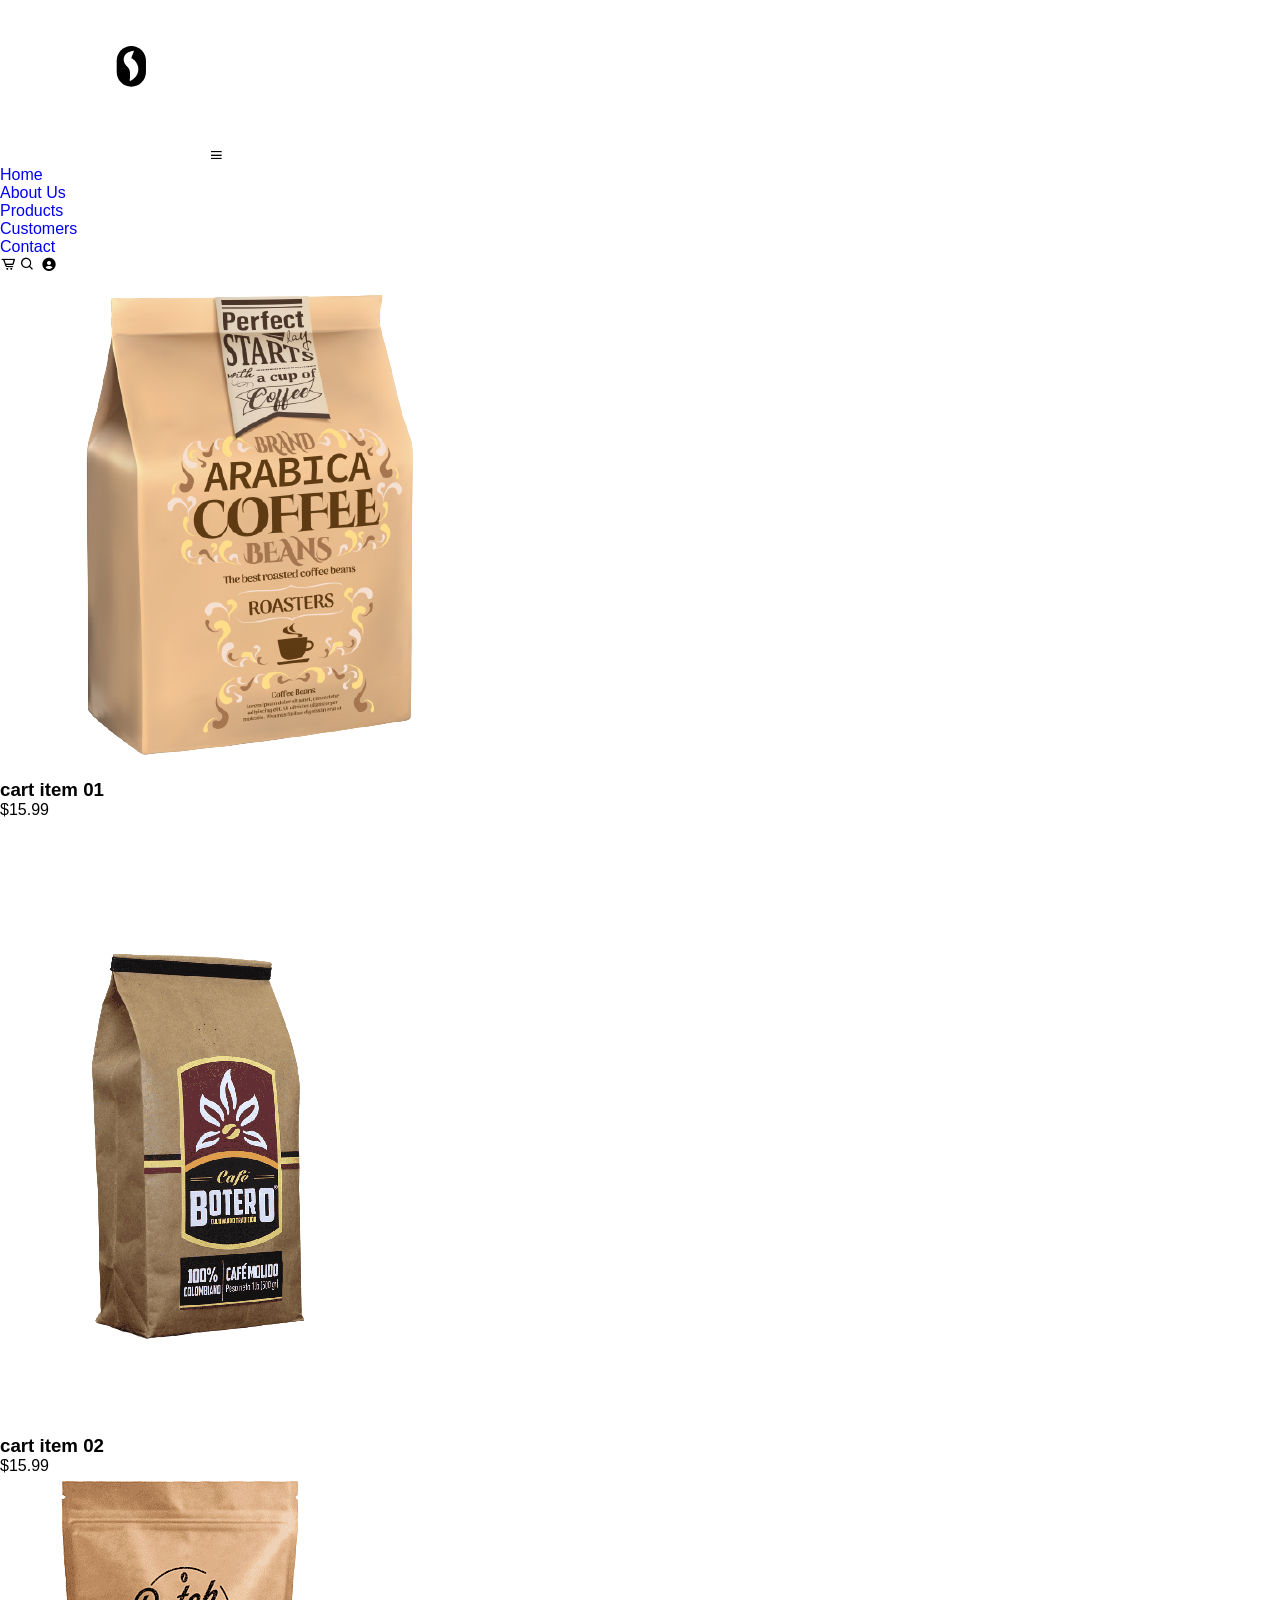
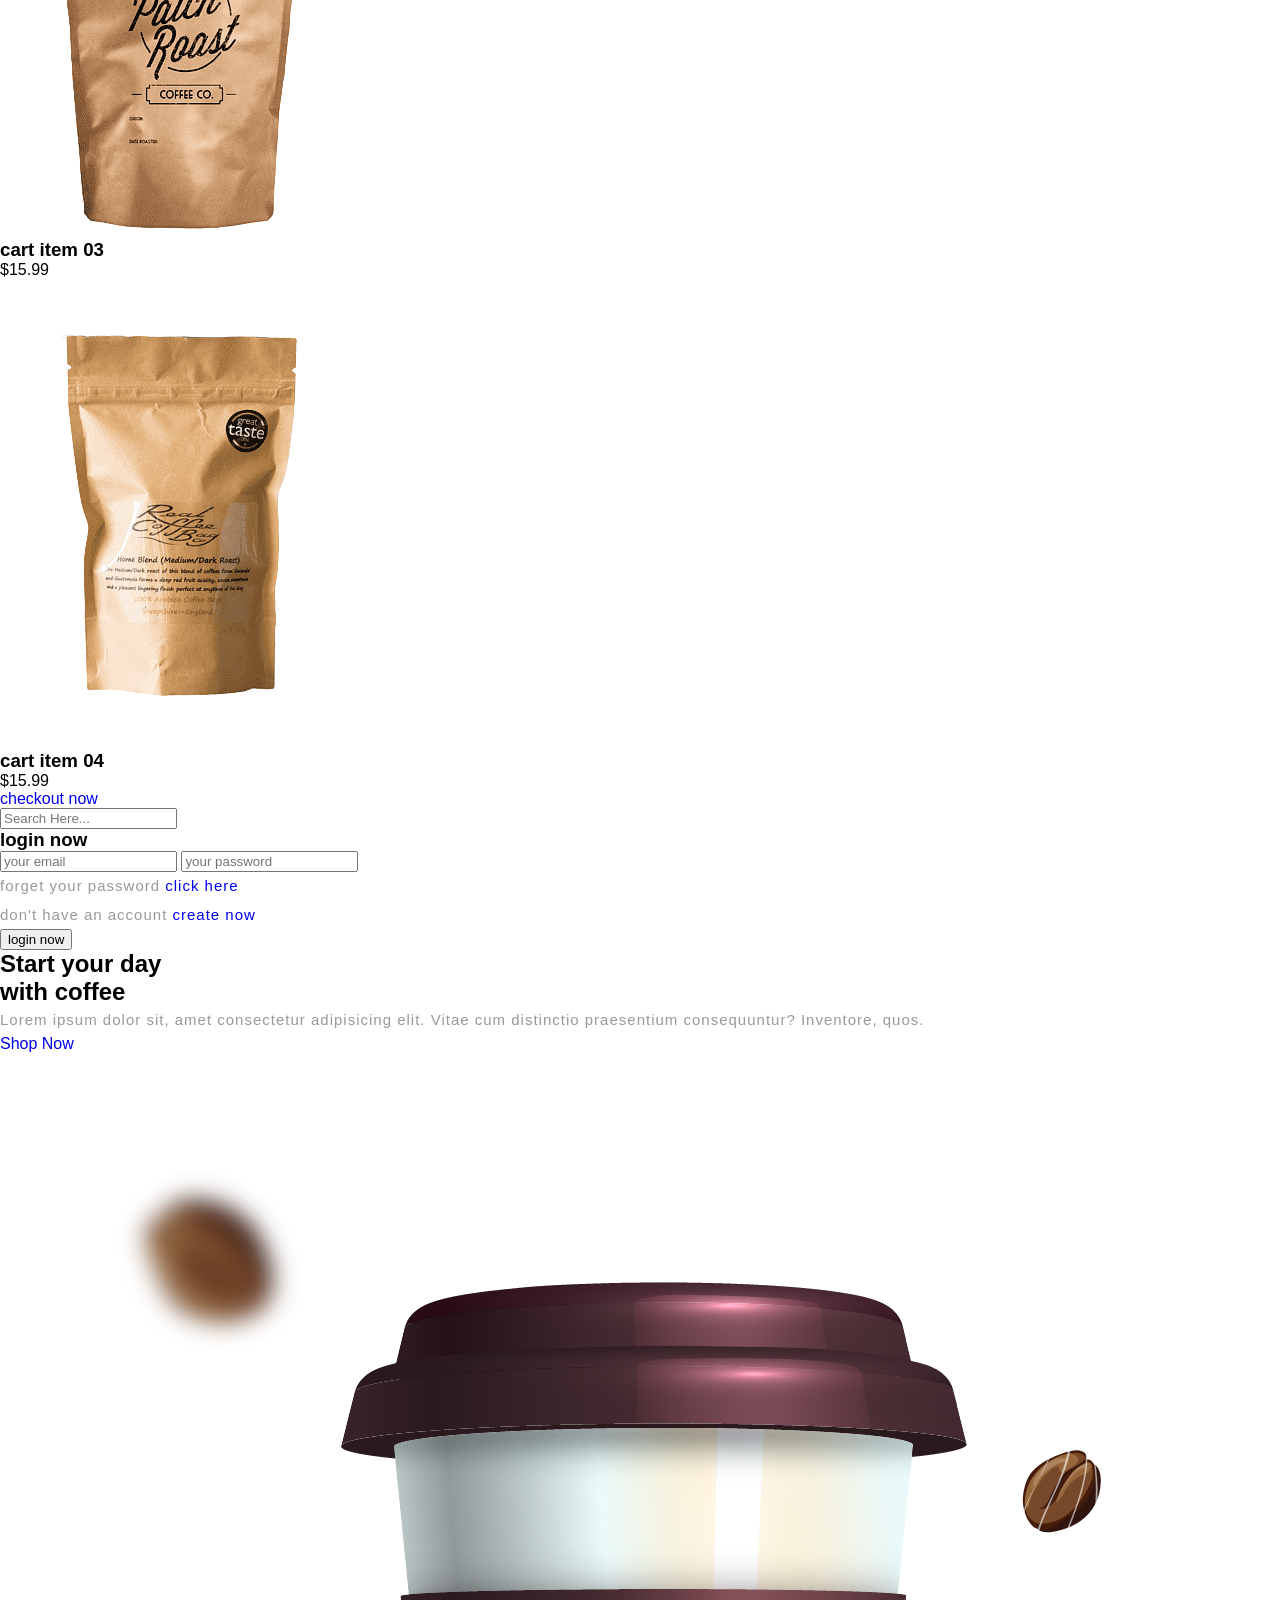
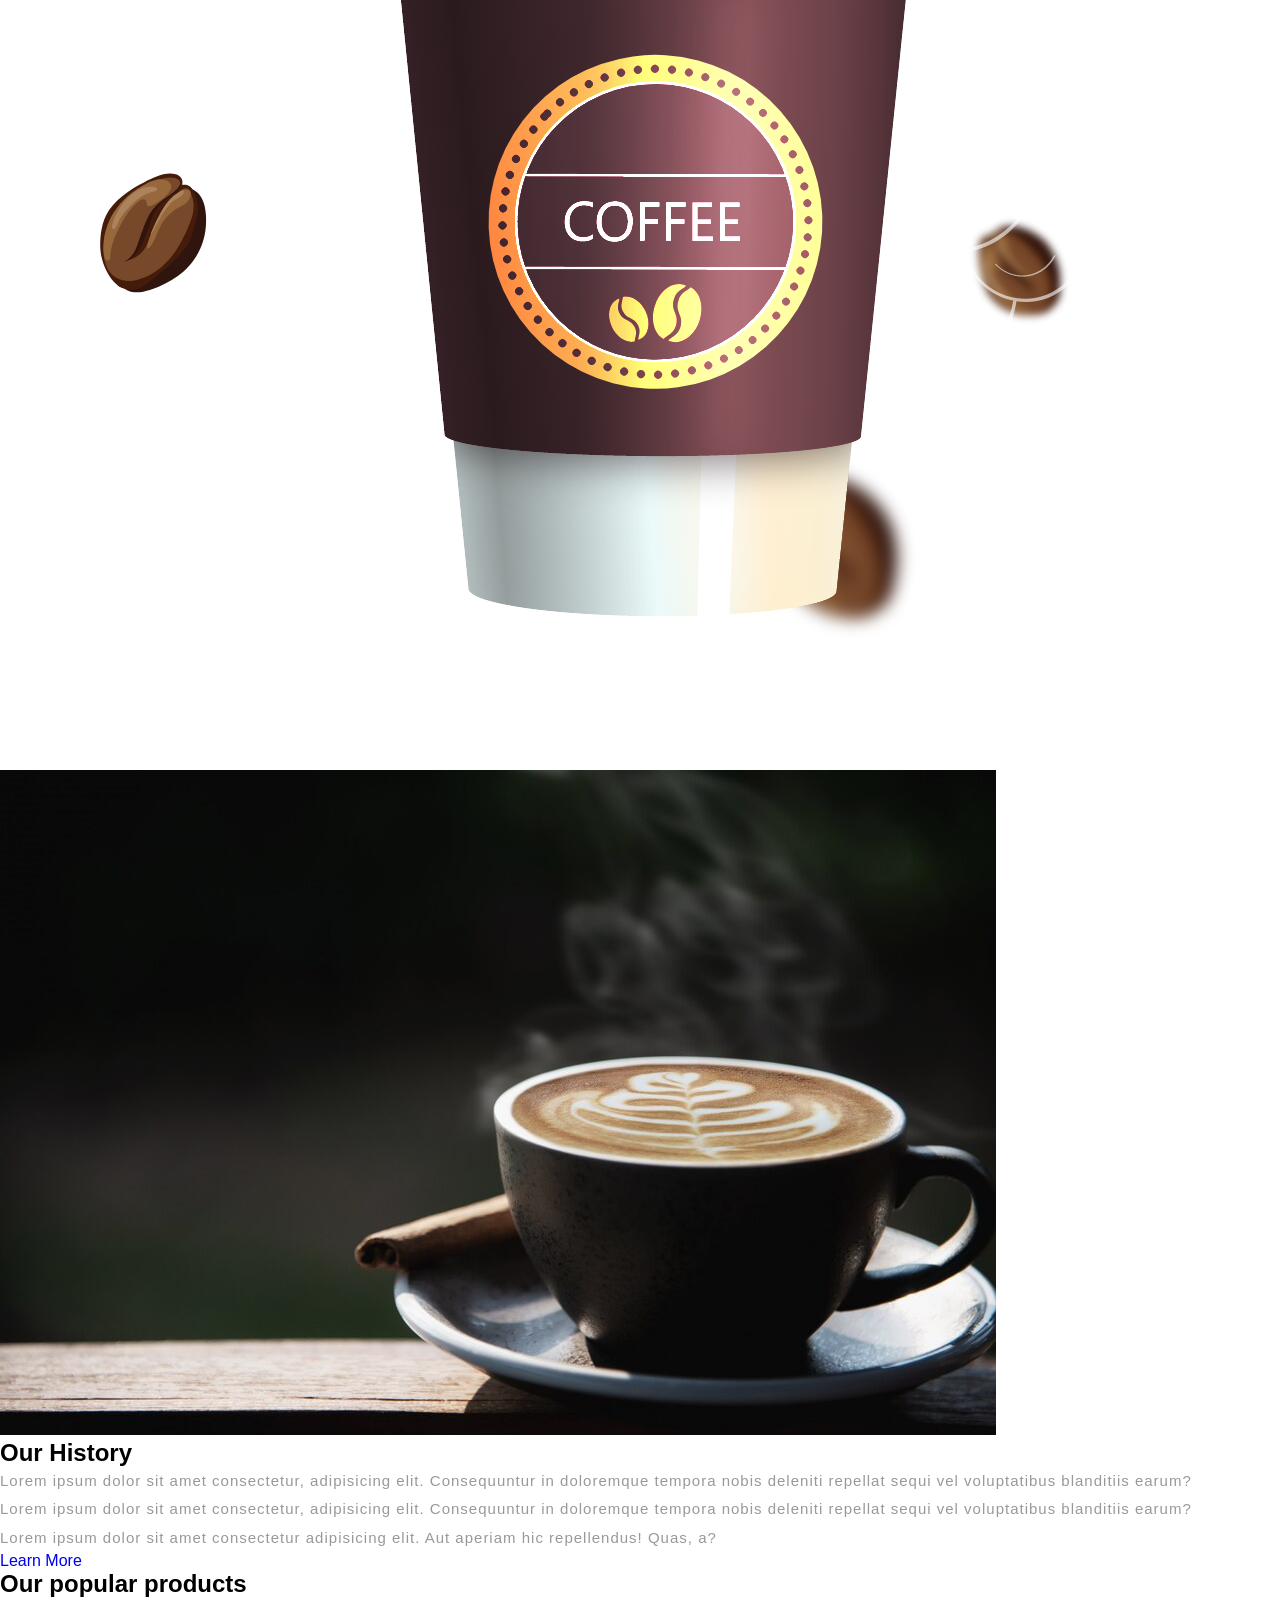
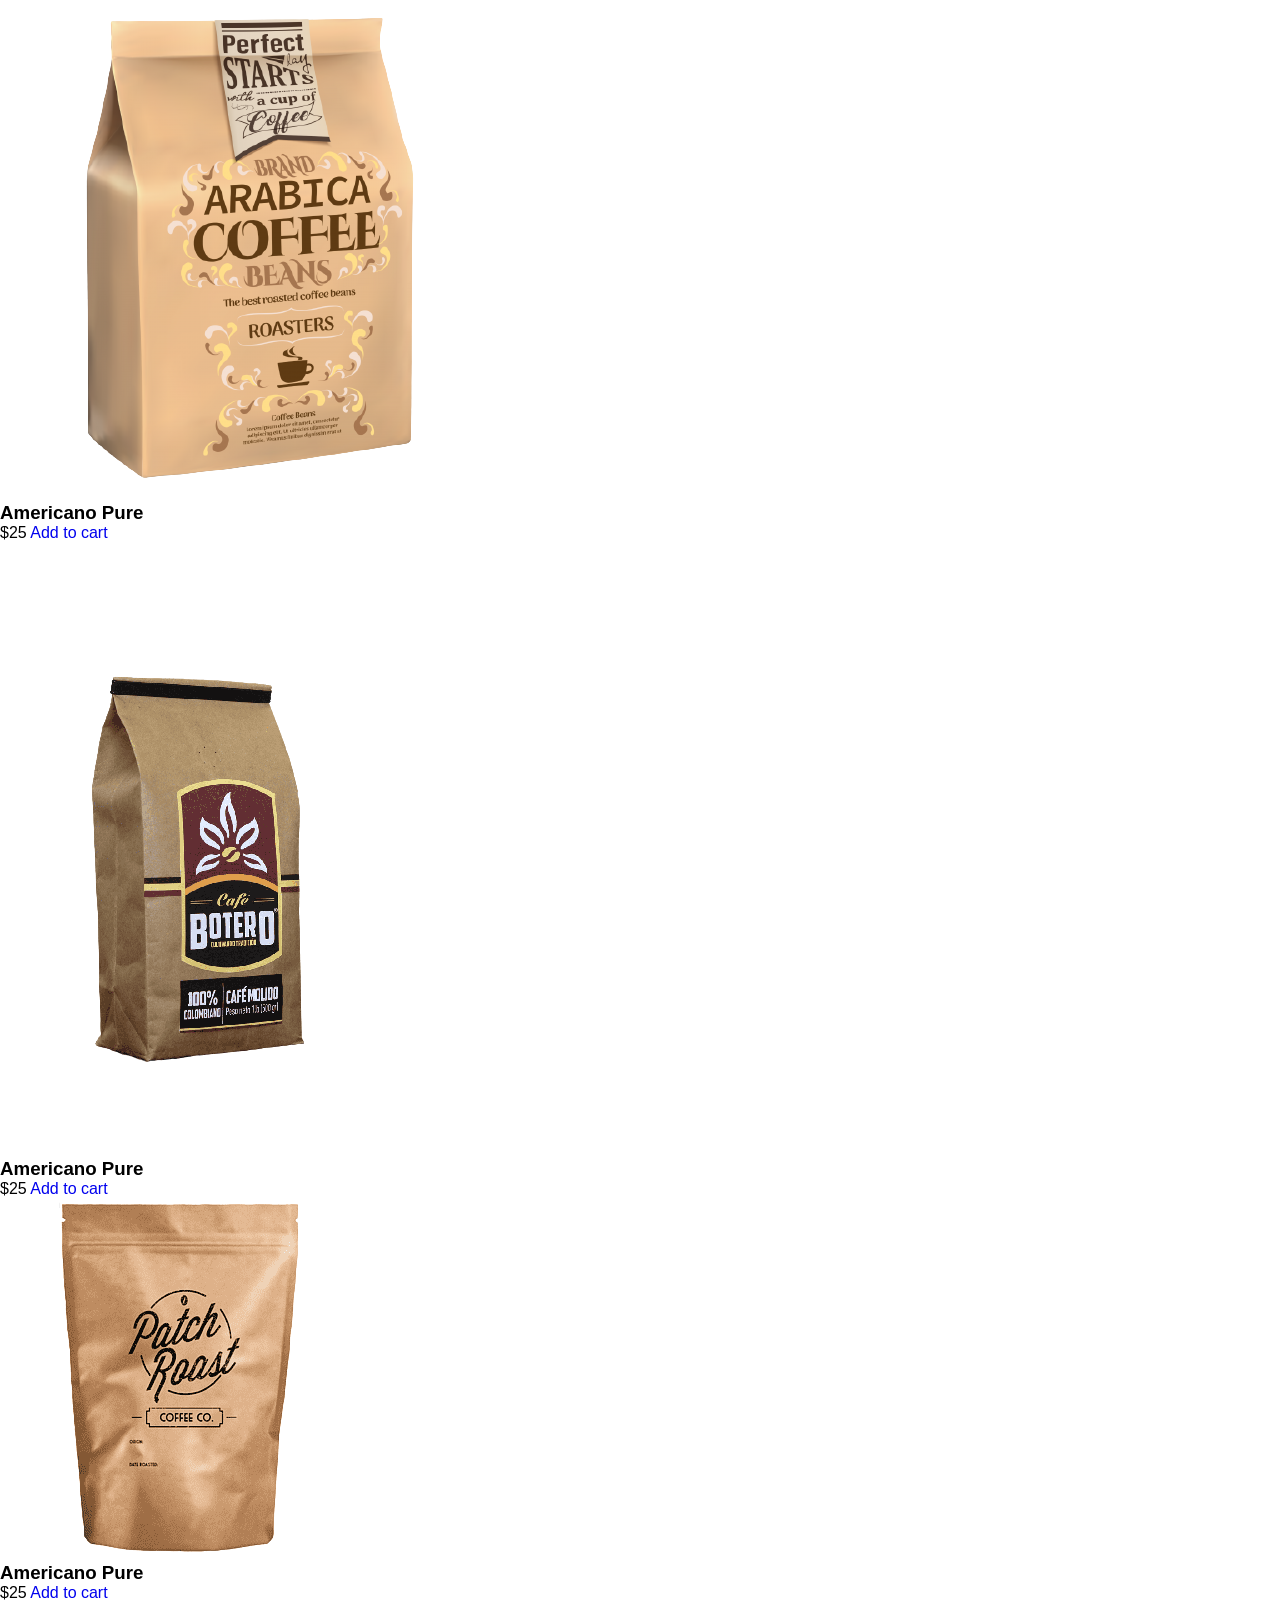
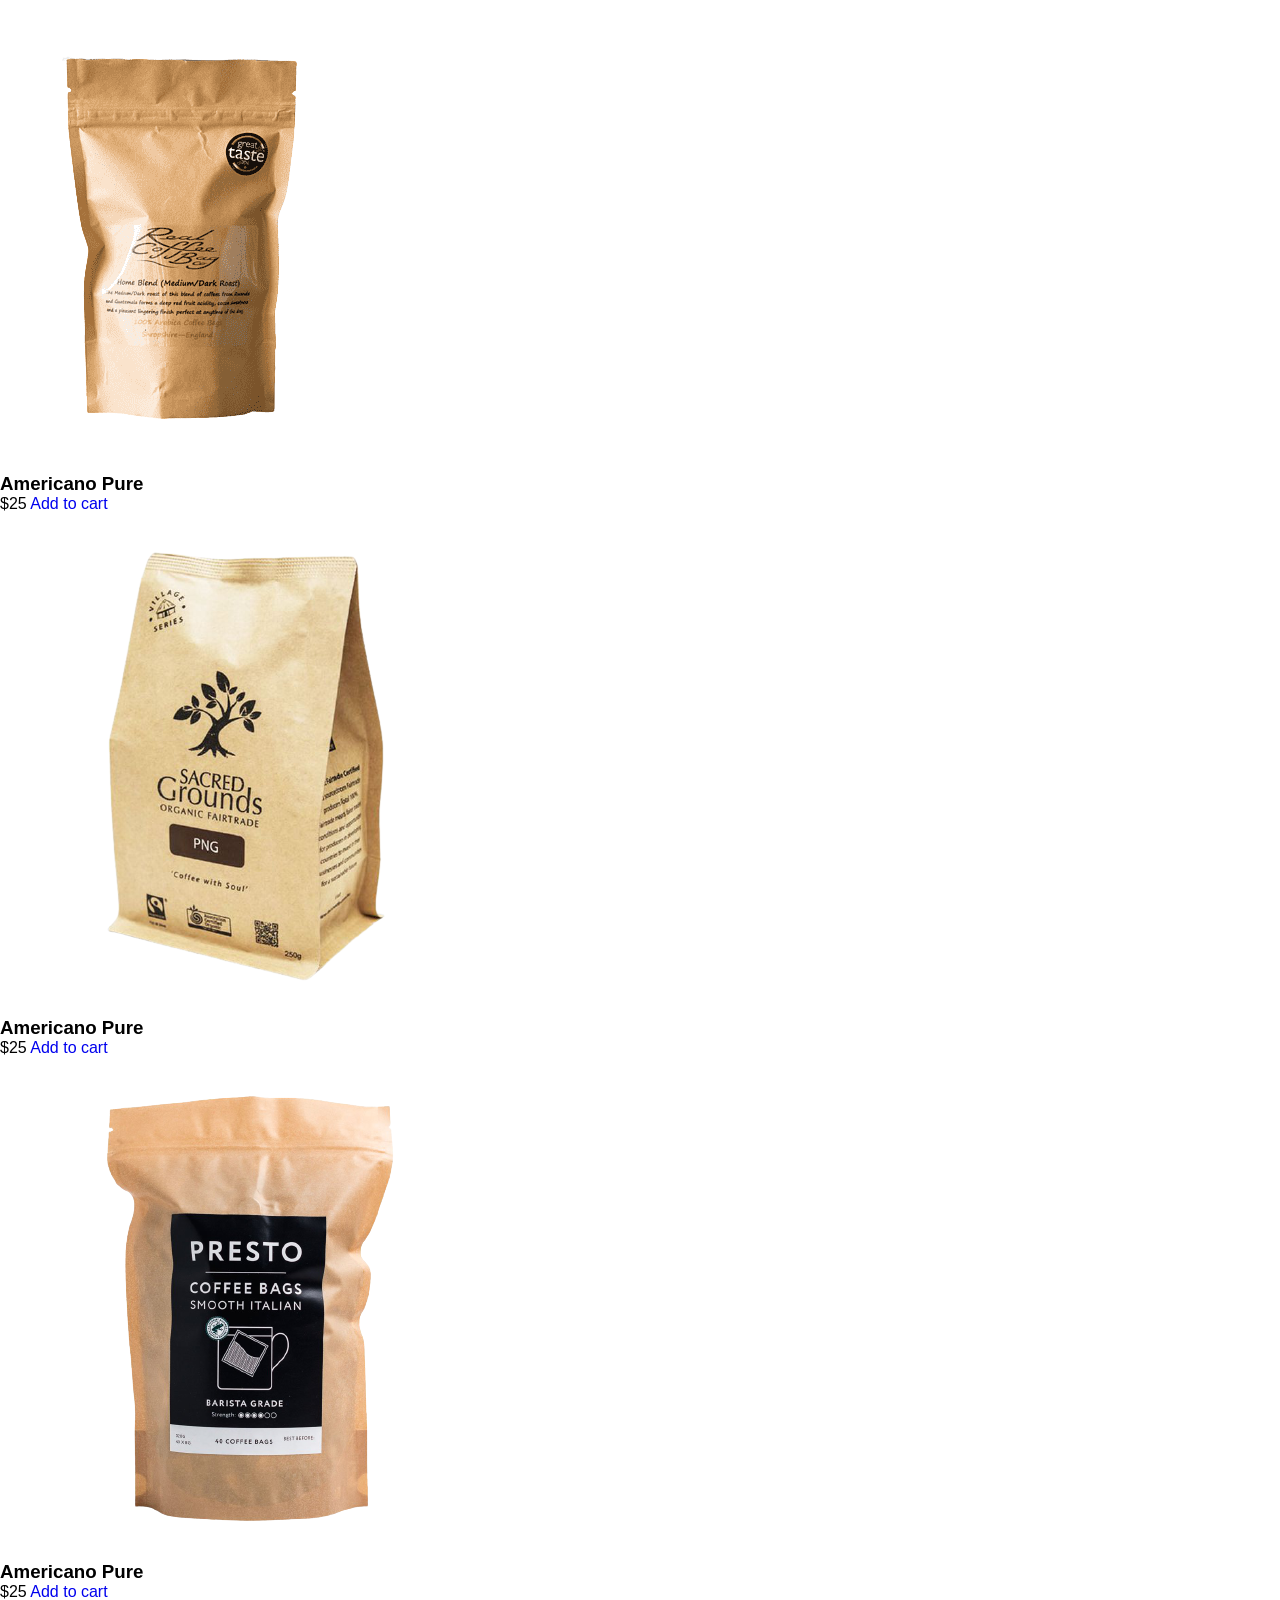
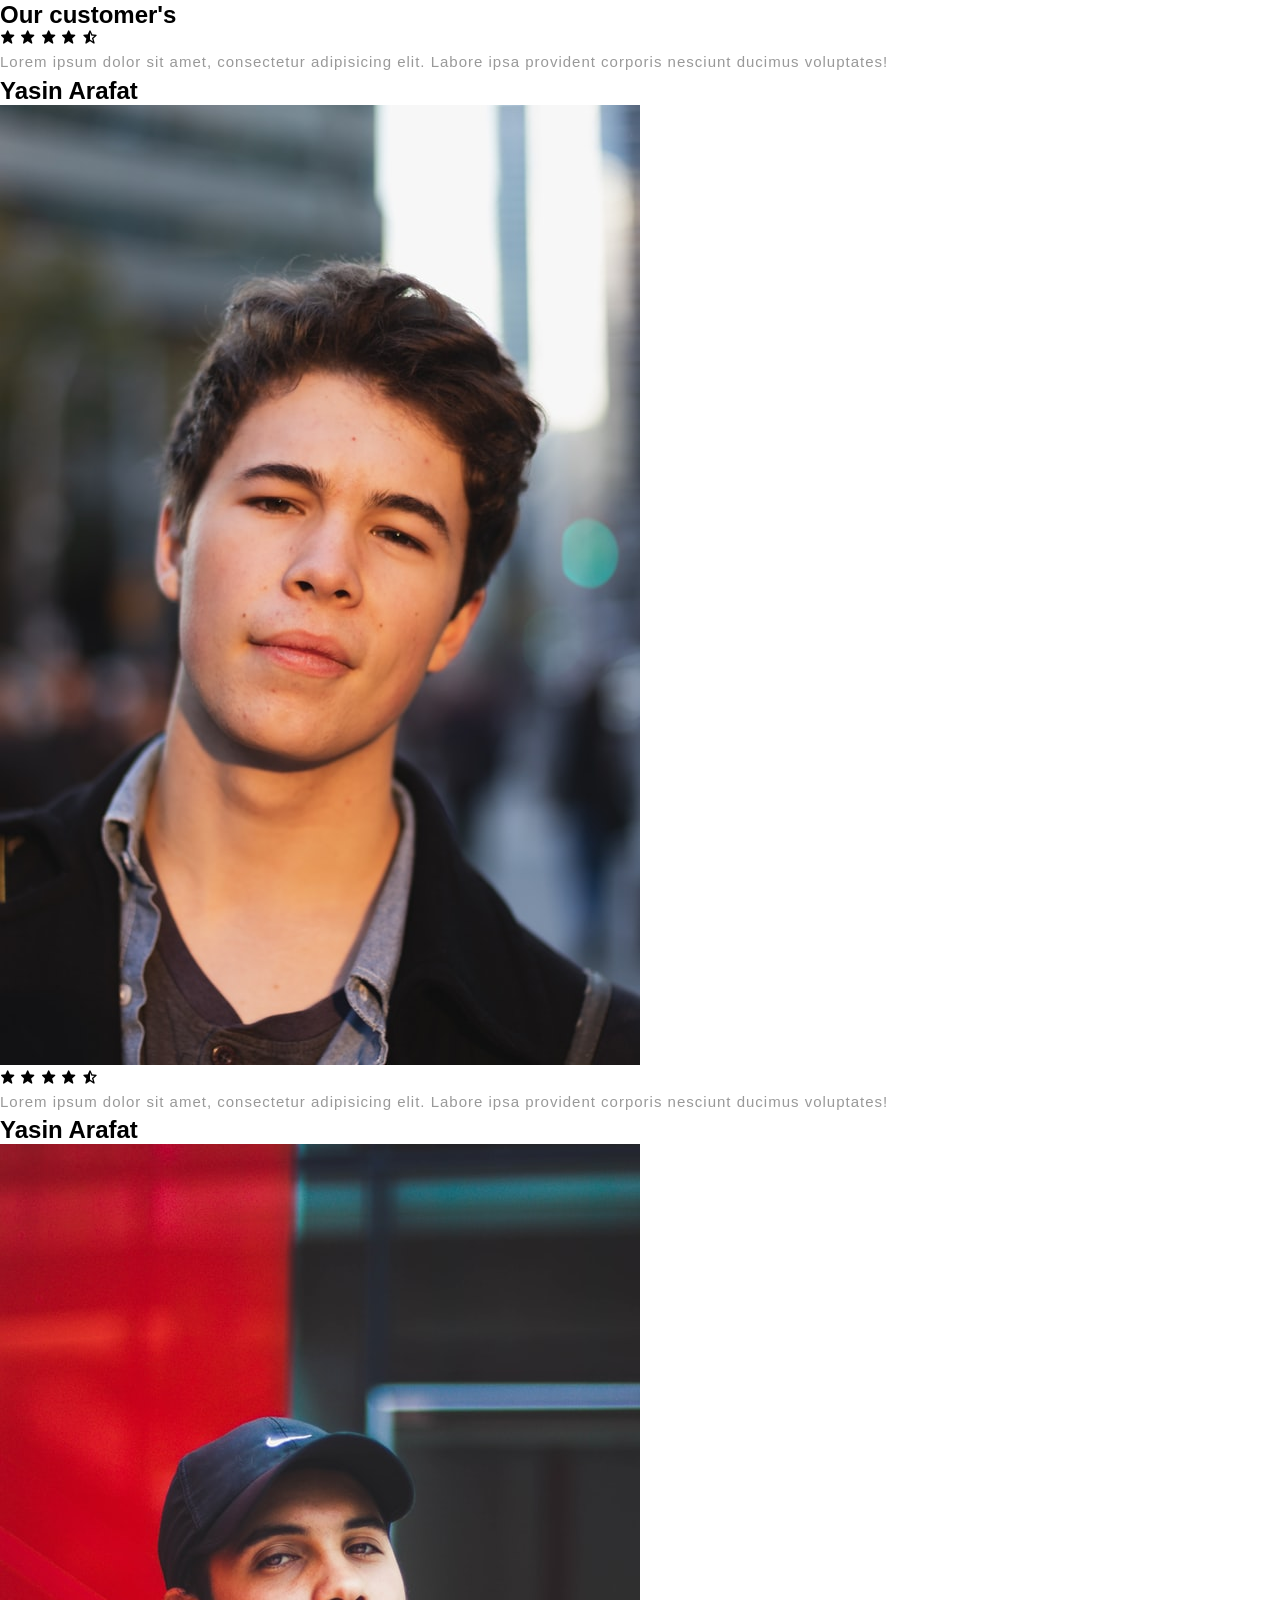
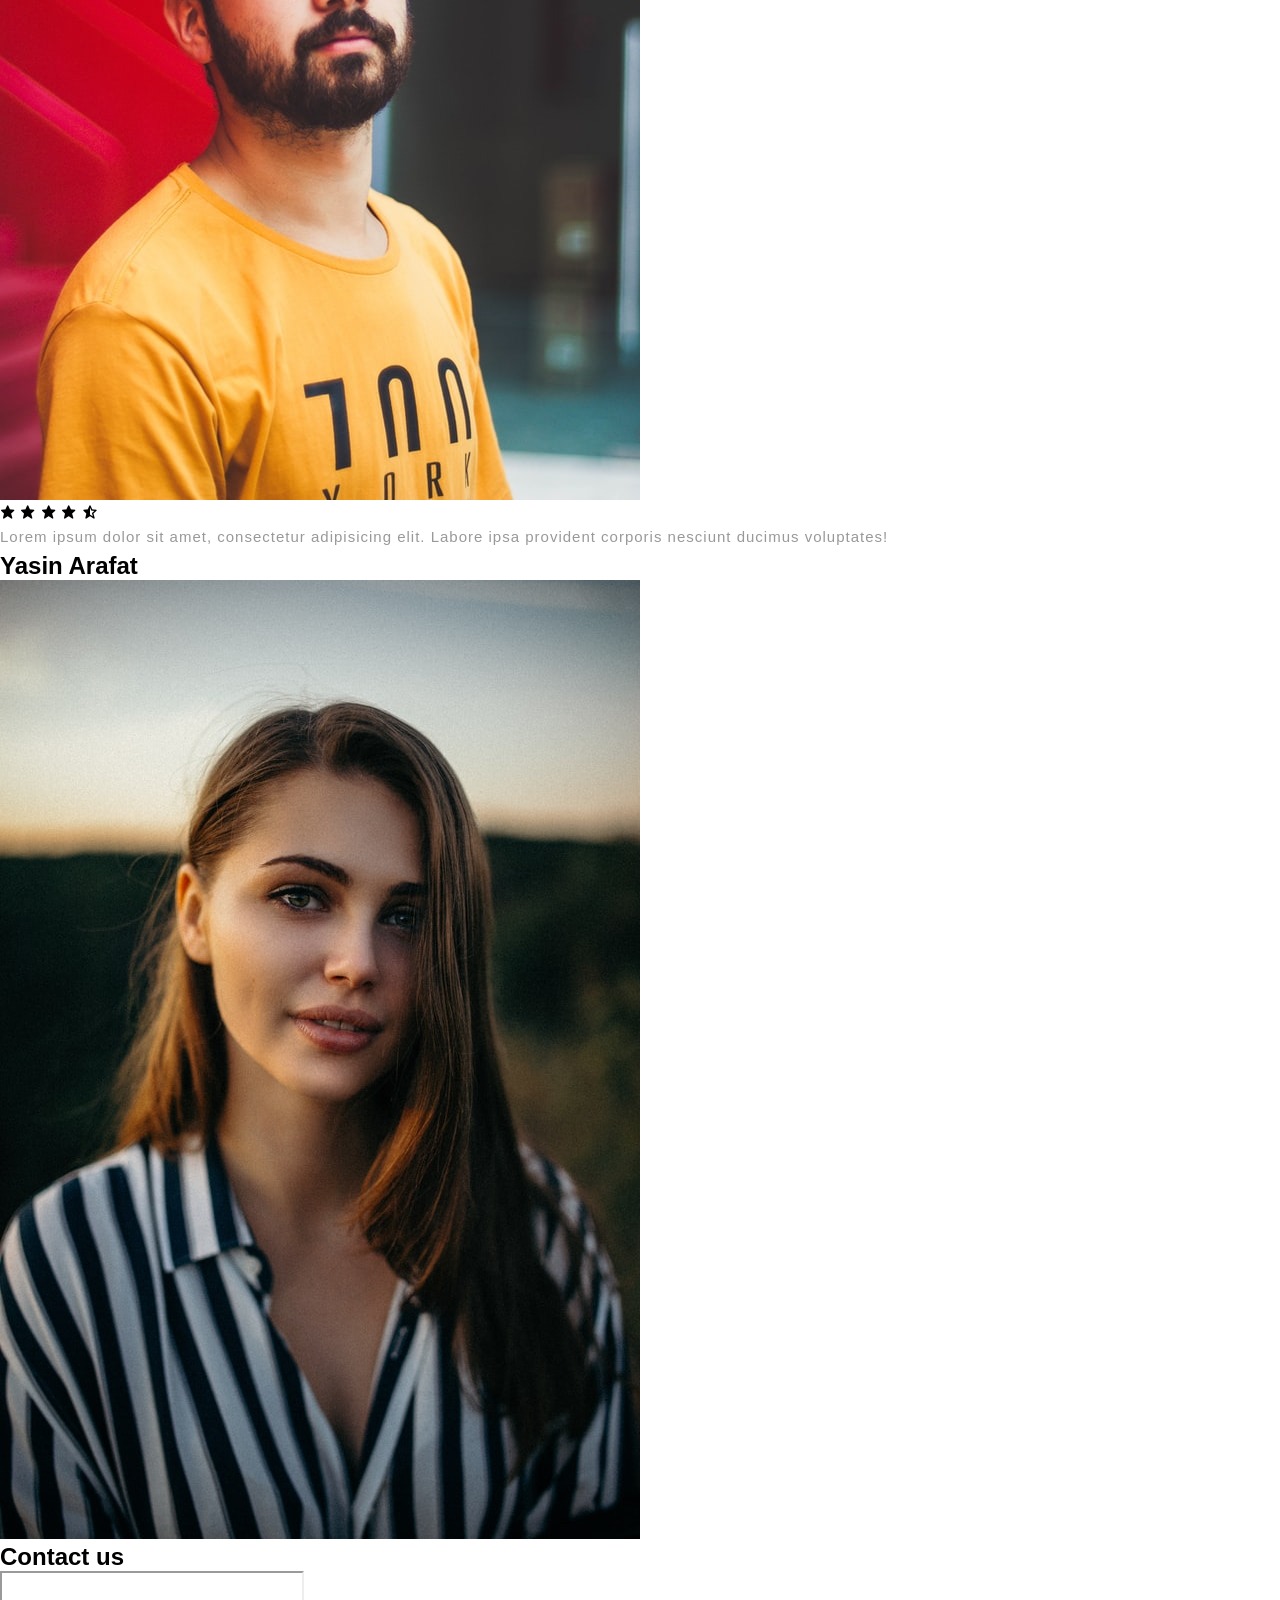
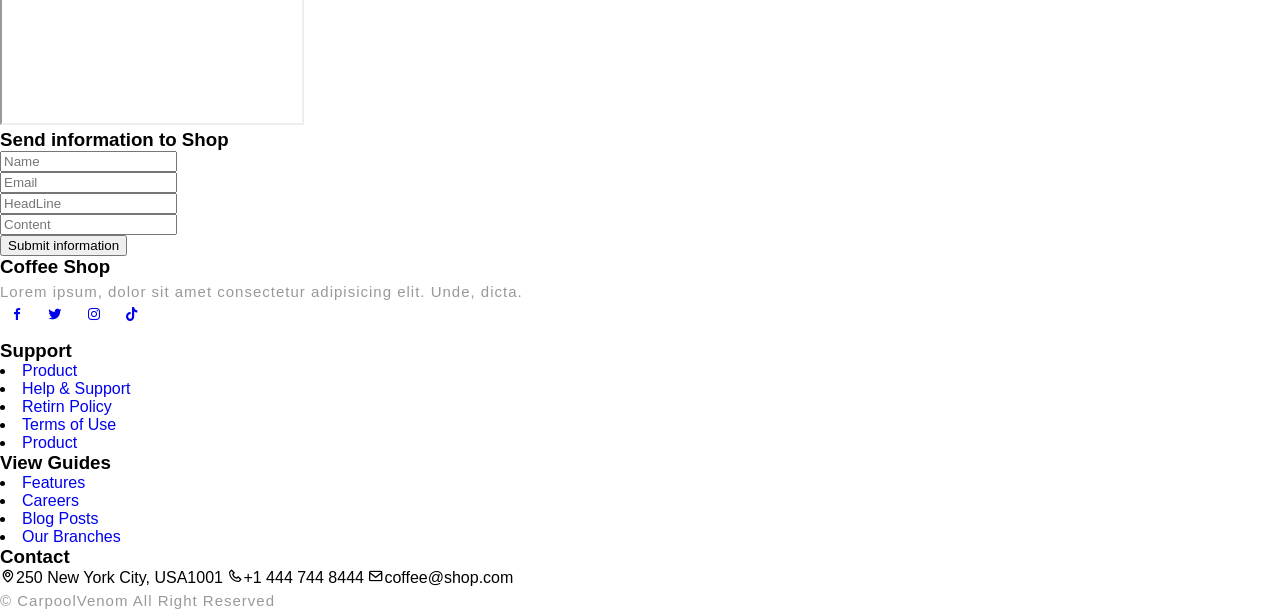
<file: index.html>
<!DOCTYPE html>
<html lang="en">

<head>
    <meta charset="UTF-8">
    <meta name="viewport" content="width=device-width, initial-scale=1.0">
    <title>Responsive Coffee Wepsite</title>
    <!-- Link to css -->
    <link rel="stylesheet" href="style.css">
    <!-- box Icon -->
    <link rel="stylesheet" href="https://unpkg.com/boxicons@latest/css/boxicons.min.css">
    <!-- <link
      rel="stylesheet" href="https://cdnjs.cloudflare.com/ajax/libs/font-awesome/5.15.4/css/all.min.css" integrity="sha512-..." crossorigin="anonymous" />
      href="https://cdn.jsdelivr.net/npm/bootstrap-icons@1.11.3/font/bootstrap-icons.min.css"
      herf="<script src="https://cdn.jsdelivr.net/npm/bootstrap@5.3.3/dist/js/bootstrap.bundle.min.js" integrity="sha384-YvpcrYf0tY3lHB60NNkmXc5s9fDVZLESaAA55NDzOxhy9GkcIdslK1eN7N6jIeHz" crossorigin="anonymous"></script>"
      > -->
</head>

<body>
    <!-- Navbar -->
    <header class="header bg-dark">
        <a href="#" class="logo">
            <img src="images/logo.png" alt="">
        </a>
        <!-- Menu-Icon -->
        <i class='bx bx-menu' id="menu-icon"></i>
        <!-- Links -->
        <ul class="navbar">
            <li><a href="#home">Home</a></li>
            <li><a href="#about">About Us</a></li>
            <li><a href="#products">Products</a></li>
            <li><a href="#customers">Customers</a></li>
            <li><a href="#contact">Contact</a></li>
        </ul>

        <!-- Icon -->
        <div class="header-icon">
            <i class='bx bx-cart-alt' id="cart-btn"></i>
            <i class='bx bx-search' id="search-icon"></i>
            <i class='bx bxs-user-circle' id="login-btn"></i>

        </div>
        <!-- Cart -->
        <div class="cart-items-container">
            <div class="cart-item">
                <span class="fas fa-times"></span>
                <img src="images/p1.png" alt="">
                <div class="content">
                    <h3>cart item 01</h3>
                    <div class="price">$15.99</div>
                </div>
            </div>
            <div class="cart-item">
                <span class="fas fa-times"></span>
                <img src="images/p2.png" alt="">
                <div class="content">
                    <h3>cart item 02</h3>
                    <div class="price">$15.99</div>
                </div>
            </div>
            <div class="cart-item">
                <span class="fas fa-times"></span>
                <img src="images/p3.png" alt="">
                <div class="content">
                    <h3>cart item 03</h3>
                    <div class="price">$15.99</div>
                </div>
            </div>
            <div class="cart-item">
                <span class="fas fa-times"></span>
                <img src="images/p4.png" alt="">
                <div class="content">
                    <h3>cart item 04</h3>
                    <div class="price">$15.99</div>
                </div>
            </div>
            <a href="#" class="btn">checkout now</a>
        </div>
        <!-- Search Box -->
        <div class="search-box">
            <input type="search" name="" id="" placeholder="Search Here...">
        </div>
        <!-- Login  -->
        <form action="" class="login-form">
            <h3>login now</h3>
            <input type="email"placeholder="your email" class="box">
            <input type="password"placeholder="your password" class="box">
            <p>forget your password <a href="#">click here</a></p>
            <p>don't have an account <a href="#">create now</a></p>
            <input type="submit" value="login now" class="btn">
        </form>

    </header>
    <!-- Home -->
    <section class="home" id="home">
        <div class="home-text">
            <h1>Start your day <br> with coffee</h1>
            <p>Lorem ipsum dolor sit, amet consectetur adipisicing elit. Vitae cum distinctio praesentium consequuntur?
                Inventore, quos.</p>
            <a href="#" class="btn">Shop Now</a>
        </div>
        <div class="home-img">
            <img src="images/main.png" alt="">
        </div>
    </section>
    <section class="about" id="about">
        <div class="about-img">
            <img src="images/about.jpg" alt="">
        </div>
        <div class="about-text">
            <h2>Our History</h2>
            <p>Lorem ipsum dolor sit amet consectetur, adipisicing elit. Consequuntur in doloremque tempora nobis
                deleniti repellat sequi vel voluptatibus blanditiis earum?</p>
            <p>Lorem ipsum dolor sit amet consectetur, adipisicing elit. Consequuntur in doloremque tempora nobis
                deleniti repellat sequi vel voluptatibus blanditiis earum?</p>
            <p>Lorem ipsum dolor sit amet consectetur adipisicing elit. Aut aperiam hic repellendus! Quas, a?</p>
            <a href="#" class="btn">Learn More</a>
        </div>
    </section>
    <!-- Products -->
    <section class="products" id="products">
        <div class="heading">
            <h2>Our popular products</h2>
        </div>
        <!-- Container -->
        <div class="products-container">
            <div class="box">
                <img src="images/p1.png" alt="">
                <h3>Americano Pure</h3>
                <div class="content">
                    <span>$25</span>
                    <a href="#">Add to cart</a>
                </div>
            </div>

            <div class="box">
                <img src="images/p2.png" alt="">
                <h3>Americano Pure</h3>
                <div class="content">
                    <span>$25</span>
                    <a href="#">Add to cart</a>
                </div>
            </div>

            <div class="box">
                <img src="images/p3.png" alt="">
                <h3>Americano Pure</h3>
                <div class="content">
                    <span>$25</span>
                    <a href="#">Add to cart</a>
                </div>
            </div>

            <div class="box">
                <img src="images/p4.png" alt="">
                <h3>Americano Pure</h3>
                <div class="content">
                    <span>$25</span>
                    <a href="#">Add to cart</a>
                </div>
            </div>

            <div class="box">
                <img src="images/p5.png" alt="">
                <h3>Americano Pure</h3>
                <div class="content">
                    <span>$25</span>
                    <a href="#">Add to cart</a>
                </div>
            </div>

            <div class="box">
                <img src="images/p6.png" alt="">
                <h3>Americano Pure</h3>
                <div class="content">
                    <span>$25</span>
                    <a href="#">Add to cart</a>
                </div>
            </div>
        </div>
    </section>
    <!-- Customer -->
    <section class="customers" id="customers">
        <div class="heading">
            <h2>Our customer's</h2>
        </div>
        <!-- Container -->
        <div class="customers-container">
            <div class="box">
                <div class="stars">
                    <i class='bx bxs-star'></i>
                    <i class='bx bxs-star'></i>
                    <i class='bx bxs-star'></i>
                    <i class='bx bxs-star'></i>
                    <i class='bx bxs-star-half'></i>
                </div>
                <p>Lorem ipsum dolor sit amet, consectetur adipisicing elit. Labore ipsa provident corporis nesciunt
                    ducimus voluptates!</p>
                <h2>Yasin Arafat</h2>
                <img src="images/rev1.jpg" alt="">
            </div>
            <div class="box">
                <div class="stars">
                    <i class='bx bxs-star'></i>
                    <i class='bx bxs-star'></i>
                    <i class='bx bxs-star'></i>
                    <i class='bx bxs-star'></i>
                    <i class='bx bxs-star-half'></i>
                </div>
                <p>Lorem ipsum dolor sit amet, consectetur adipisicing elit. Labore ipsa provident corporis nesciunt
                    ducimus voluptates!</p>
                <h2>Yasin Arafat</h2>
                <img src="images/rev2.jpg" alt="">
            </div>
            <div class="box">
                <div class="stars">
                    <i class='bx bxs-star'></i>
                    <i class='bx bxs-star'></i>
                    <i class='bx bxs-star'></i>
                    <i class='bx bxs-star'></i>
                    <i class='bx bxs-star-half'></i>
                </div>
                <p>Lorem ipsum dolor sit amet, consectetur adipisicing elit. Labore ipsa provident corporis nesciunt
                    ducimus voluptates!</p>
                <h2>Yasin Arafat</h2>
                <img src="images/rev3.jpg" alt="">
            </div>
        </div>
    </section>
    <!-- Contact section starts -->
    <section class="contact" id="contact">
        <h1 class="heading"> <span>Contact</span> us </h1>
        <div class="row">
            <iframe class="map"
                src="https://www.google.com/maps/embed?pb=!1m18!1m12!1m3!1d501726.251541797!2d106.69522764999999!3d10.754792!2m3!1f0!2f0!3f0!3m2!1i1024!2i768!4f13.1!3m3!1m2!1s0x317529292e8d3dd1%3A0xf15f5aad773c112b!2zVGjDoG5oIHBo4buRIEjhu5MgQ2jDrSBNaW5oLCBWaeG7h3QgTmFt!5e0!3m2!1svi!2s!4v1712246598531!5m2!1svi!2s"
                allowfullscreen="" loading="lazy" referrerpolicy="no-referrer-when-downgrade"></iframe>
            <form id="contactForm" onsubmit="return validateForm()">
                <h3>Send information to Shop</h3>
                <div class="inputBox">
                    <span class="fas fa-user"></span>
                    <input type="text" id="name" placeholder="Name">
                </div>
                <div class="inputBox">
                    <span class="fas fa-envelope"></span>
                    <input type="email" id="email" placeholder="Email">
                </div>
                <div class="inputBox">
                    <span class="fas fa-phone"></span>
                    <input type="text" id="headline" placeholder="HeadLine">
                </div>
                <div class="inputBox">
                    <span class="fas fa-phone"></span>
                    <input type="text" id="content" placeholder="Content">
                </div>
                <input type="submit" value="Submit information" class="btn">
            </form>
        </div>
    </section>

    <!-- JavaScript code -->
    <script>
        function validateForm() {
            var name = document.getElementById('name').value;
            var email = document.getElementById('email').value;
            var headline = document.getElementById('headline').value;
            var content = document.getElementById('content').value;
            var errorMessage = "";

            if (name.trim() === "") {
                errorMessage += "Please enter your name.\n";
            } else if (!/^[^\d]+$/.test(name)) {
                errorMessage += "Name should not contain numbers.\n";
            }
            if (email.trim() === "") {
                errorMessage += "Please enter your email.\n";
            } else {
                // Simple email validation
                var emailPattern = /^[^\s@]+@[^\s@]+\.[^\s@]+$/;
                if (!emailPattern.test(email)) {
                    errorMessage += "Please enter a valid email address.\n";
                }
            }
            if (headline.trim() === "") {
                errorMessage += "Please enter headline.\n";
            }
            if (content.trim() === "") {
                errorMessage += "Please enter content.\n";
            }

            if (errorMessage !== "") {
                alert(errorMessage);
                return false; // Prevent form submission
            }
            return true; // Allow form submission
        }
    </script>


    <section class="footer">
        <div class="footer-box">
            <h3>Coffee Shop</h3>
            <p>Lorem ipsum, dolor sit amet consectetur adipisicing elit. Unde, dicta.</p>
            <div class="social">
                <a href="#"><i class='bx bxl-facebook'></i></a>
                <a href="#"><i class='bx bxl-twitter'></i></a>
                <a href="#"><i class='bx bxl-instagram'></i></a>
                <a href="#"><i class='bx bxl-tiktok'></i></a>
            </div>
        </div>
        <div class="footer-box">
            <h3>Support</h3>
            <li><a href="#">Product</a></li>
            <li><a href="#">Help & Support</a></li>
            <li><a href="#">Retirn Policy</a></li>
            <li><a href="#">Terms of Use</a></li>
            <li><a href="#">Product</a></li>
        </div>
        <div class="footer-box">
            <h3>View Guides</h3>
            <li><a href="#">Features</a></li>
            <li><a href="#">Careers</a></li>
            <li><a href="#">Blog Posts</a></li>
            <li><a href="#">Our Branches</a></li>
        </div>
        <div class="footer-box">
            <h3>Contact</h3>
            <div class="contact">
                <span><i class='bx bx-map'></i>250 New York City, USA1001</span>
                <span><i class='bx bx-phone'></i>+1 444 744 8444</span>
                <span><i class='bx bx-envelope'></i>coffee@shop.com</span>
            </div>
        </div>
    </section>
    <!-- Copyright -->
    <div class="copyright">
        <p>&#169; CarpoolVenom All Right Reserved</p>
    </div>




























    <!-- Link to js -->
    <script src="./script.js"></script>

</body>

</html>
</file>
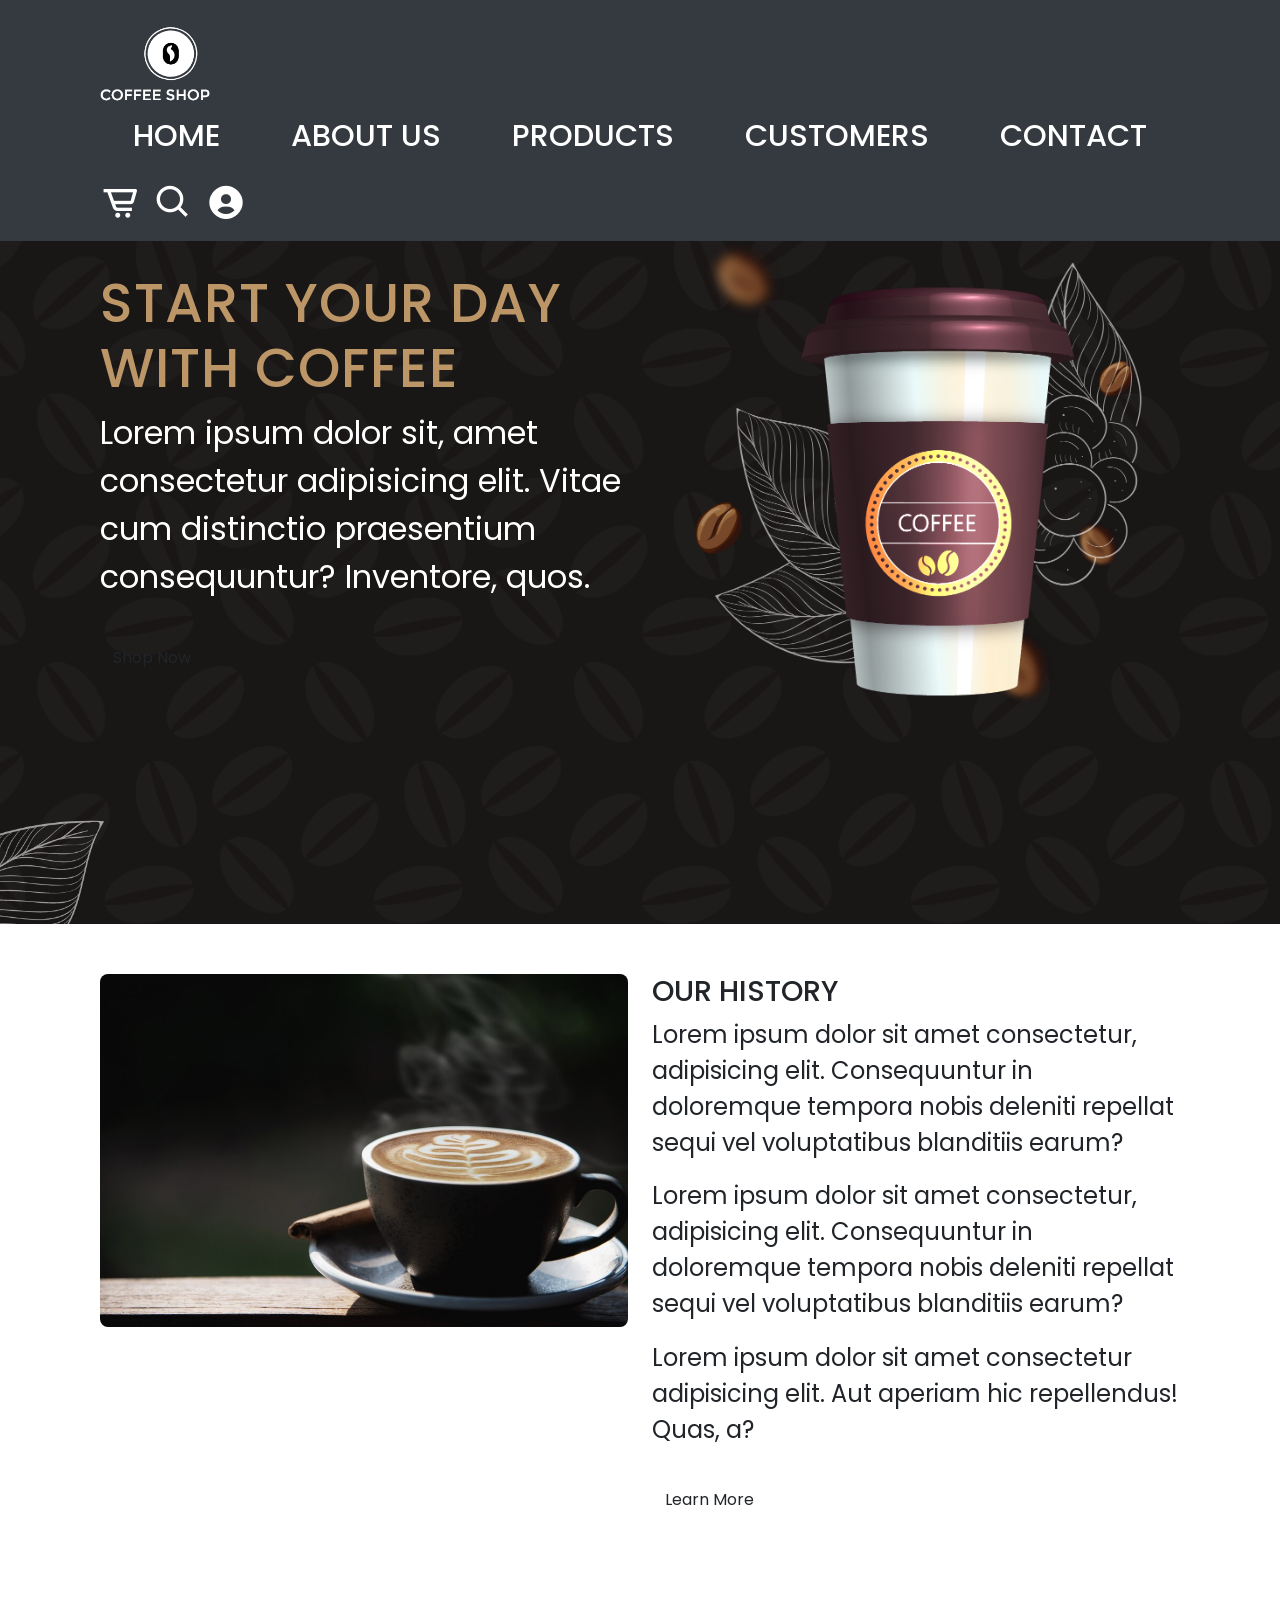
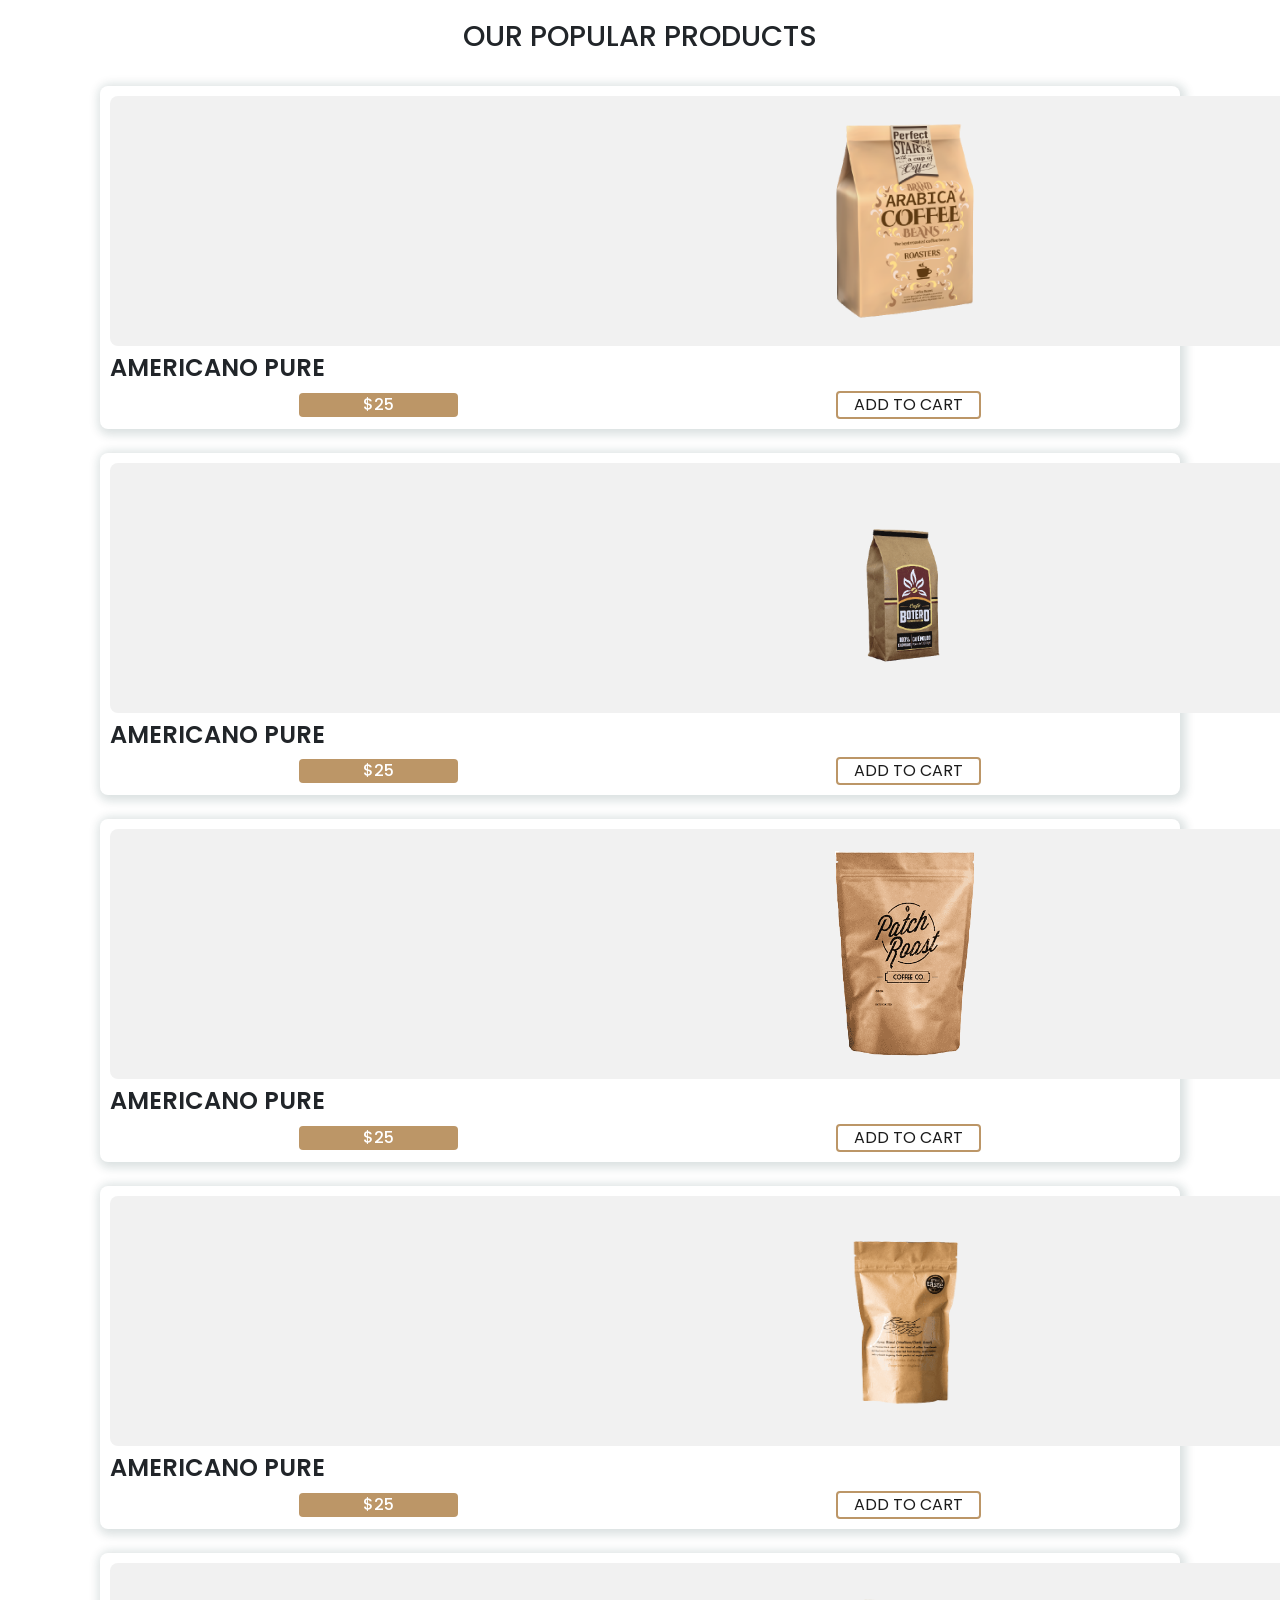
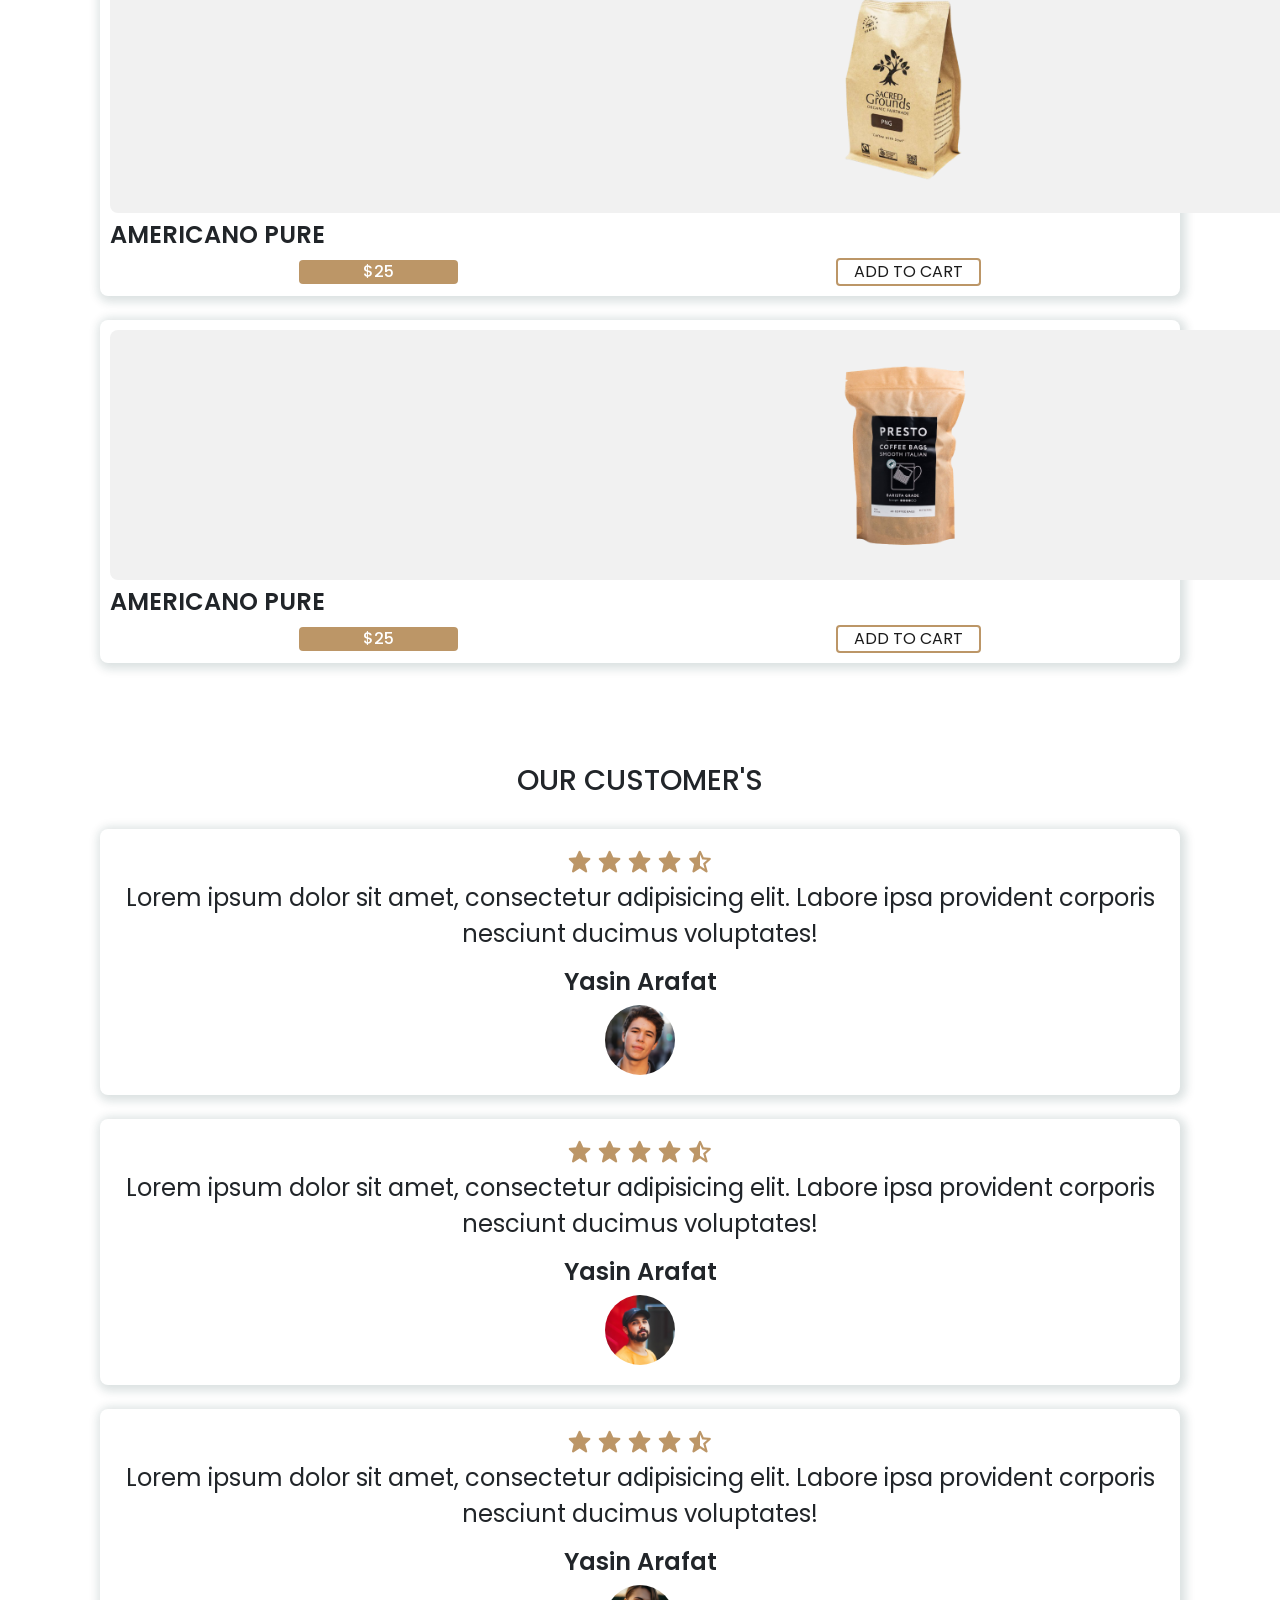
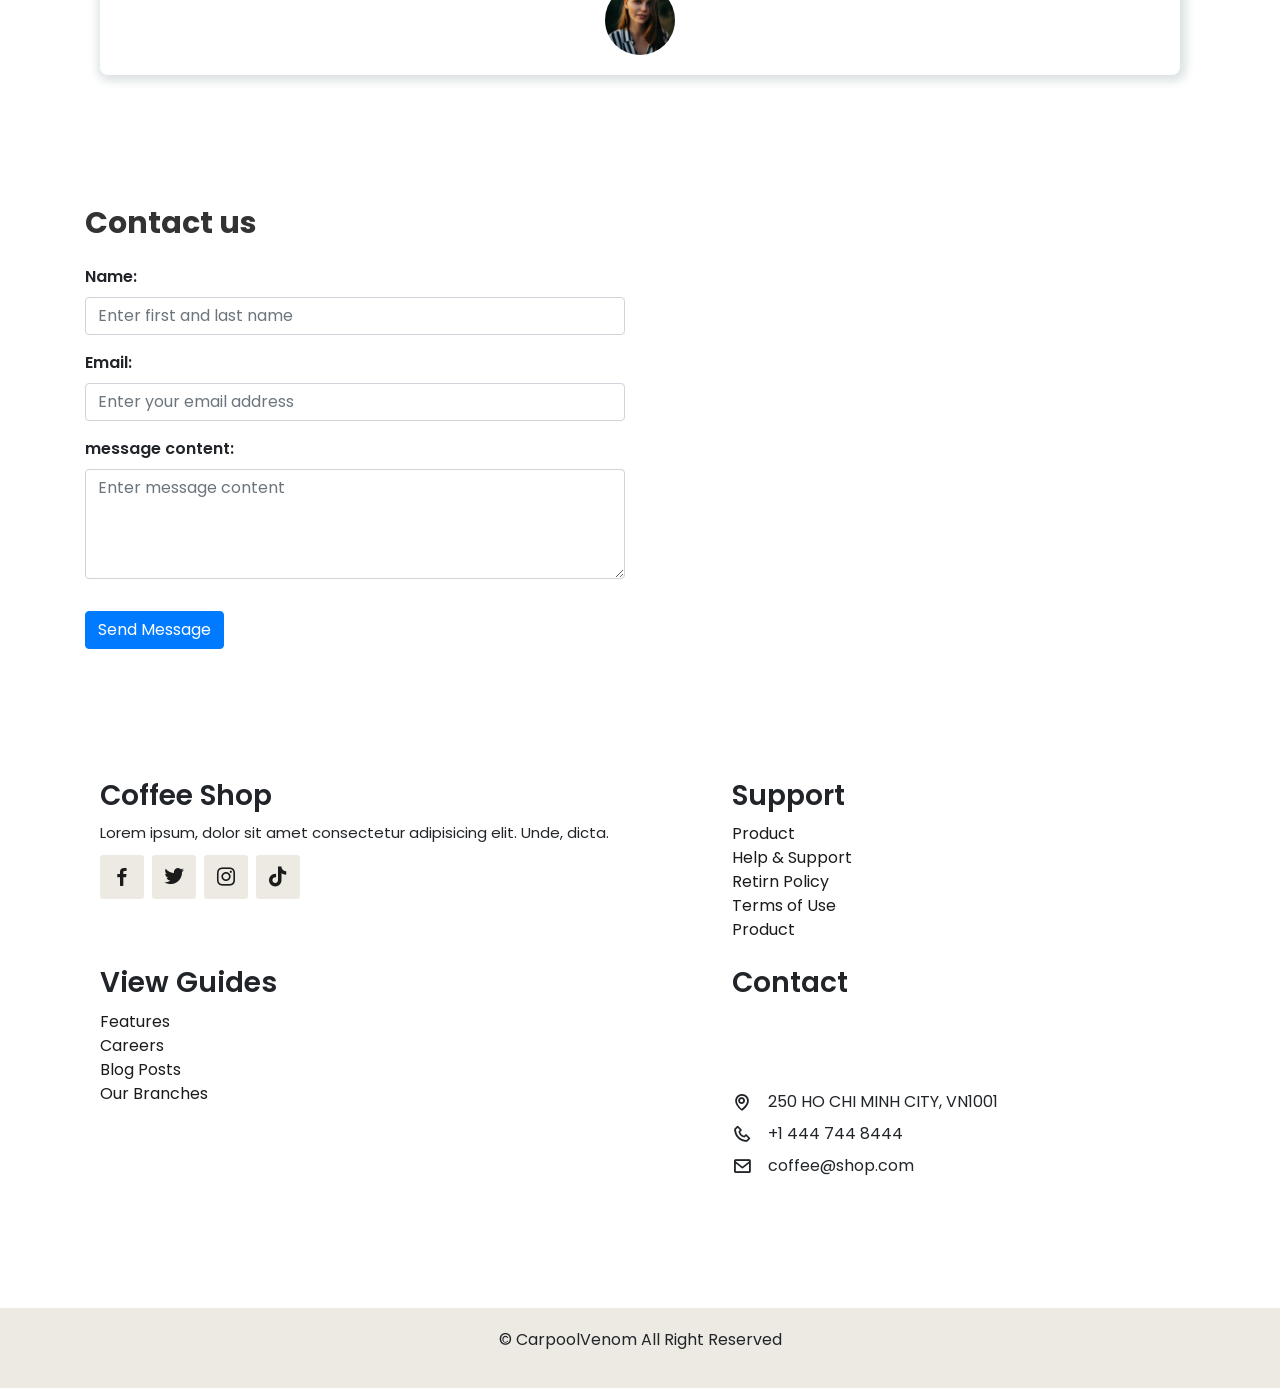
<file: index2.html>
<!DOCTYPE html>
<html lang="en">

<head>
    <meta charset="UTF-8">
    <meta name="viewport" content="width=device-width, initial-scale=1.0">
    <title>Responsive Coffee Wepsite</title>
    <!-- Link to css -->
    <link rel="stylesheet" href="style2.css">
    <!-- box Icon -->
    <link rel="stylesheet" href="https://unpkg.com/boxicons@latest/css/boxicons.min.css">
    <link rel="stylesheet" href="https://maxcdn.bootstrapcdn.com/bootstrap/4.5.2/css/bootstrap.min.css">
    <link
      rel="stylesheet" href="https://cdnjs.cloudflare.com/ajax/libs/font-awesome/5.15.4/css/all.min.css" integrity="sha512-..." crossorigin="anonymous" />
      href="https://cdn.jsdelivr.net/npm/bootstrap-icons@1.11.3/font/bootstrap-icons.min.css"
      herf="<script src="https://cdn.jsdelivr.net/npm/bootstrap@5.3.3/dist/js/bootstrap.bundle.min.js" integrity="sha384-YvpcrYf0tY3lHB60NNkmXc5s9fDVZLESaAA55NDzOxhy9GkcIdslK1eN7N6jIeHz" crossorigin="anonymous"></script>"
      >
</head>

<body>
    <!-- Navbar -->
    <header class="header bg-dark">
        <a href="#" class="logo">
            <img src="images/logo.png" alt="">
        </a>
        <!-- Menu-Icon -->
        <i class='bx bx-menu' id="menu-icon"></i>
        <!-- Links -->
        <ul class="navbar">
            <li><a href="#home">Home</a></li>
            <li><a href="#about">About Us</a></li>
            <li><a href="#products">Products</a></li>
            <li><a href="#customers">Customers</a></li>
            <li><a href="#contact">Contact</a></li>
        </ul>

        <!-- Icon -->
        <div class="header-icon">
            <i class='bx bx-cart-alt' id="cart-btn"></i>
            <i class='bx bx-search' id="search-icon"></i>
            <i class='bx bxs-user-circle' id="login-btn"></i>

        </div>
        <!-- Cart -->
        <div class="cart-items-container">
            <div class="cart-item">
                <span class="fas fa-times"></span>
                <img src="images/p1.png" alt="">
                <div class="content">
                    <h3>cart item 01</h3>
                    <div class="price">$15.99</div>
                </div>
            </div>
            <div class="cart-item">
                <span class="fas fa-times"></span>
                <img src="images/p2.png" alt="">
                <div class="content">
                    <h3>cart item 02</h3>
                    <div class="price">$15.99</div>
                </div>
            </div>
            <div class="cart-item">
                <span class="fas fa-times"></span>
                <img src="images/p3.png" alt="">
                <div class="content">
                    <h3>cart item 03</h3>
                    <div class="price">$15.99</div>
                </div>
            </div>
            <div class="cart-item">
                <span class="fas fa-times"></span>
                <img src="images/p4.png" alt="">
                <div class="content">
                    <h3>cart item 04</h3>
                    <div class="price">$15.99</div>
                </div>
            </div>
            <a href="#" class="btn">checkout now</a>
        </div>
        <!-- Search Box -->
        <div class="search-box">
            <input type="search" name="" id="" placeholder="Search Here...">
        </div>
        
       <!-- Login form -->
    <form action="" class="login-form" onsubmit="return validateLoginForm()">
        <h3>login now</h3>
        <input type="text" id="login-email" placeholder="Your Account/Email/Phone" class="box">
        <input type="password" id="login-password" placeholder="your password" class="box">
        <p id="login-error" style="color: red;"></p>
        <p>forget your password <a href="#">click here</a></p>
        <p>don't have an account <a href="#" id="register-link">create now</a></p>
        <input type="submit" value="login now" class="btn">
    </form>

    <!-- Register form -->
    <form action="" class="register-form" style="display: none;" onsubmit="return validateRegisterForm()">
        <h3>register now</h3>
        <input type="text" id="register-name" placeholder="enter your name" class="box">
        <input type="email" id="register-email" placeholder="enter your email" class="box">
        <input type="password" id="register-password" placeholder="enter your password" class="box">
        <input type="password" id="register-confirm-password" placeholder="confirm your password" class="box">
        <p id="register-error" style="color: red;"></p>
        <input type="submit" value="register now" class="btn">
    </form>

    <!-- JavaScript code -->
    <script>
        // Function to validate login form
        function validateLoginForm() {
            var email = document.getElementById('login-email').value;
            var password = document.getElementById('login-password').value;
            var errorMessage = "";

            if (email.trim() === "" || password.trim() === "") {
                errorMessage = "Please enter your email and password.\n";
            }

            if (errorMessage !== "") {
                document.getElementById('login-error').innerText = errorMessage;
                return false; // Prevent form submission
            }
            return true; // Allow form submission
        }

        // Function to validate register form
        function validateRegisterForm() {
            var name = document.getElementById('register-name').value;
            var email = document.getElementById('register-email').value;
            var password = document.getElementById('register-password').value;
            var confirmPassword = document.getElementById('register-confirm-password').value;
            var errorMessage = "";

            if (name.trim() === "" || email.trim() === "" || password.trim() === "" || confirmPassword.trim() === "") {
                errorMessage = "Please fill in all fields.\n";
            } else if (password !== confirmPassword) {
                errorMessage = "Passwords do not match.\n";
            }

            if (errorMessage !== "") {
                document.getElementById('register-error').innerText = errorMessage;
                return false; // Prevent form submission
            }
            return true; // Allow form submission
        }

        // Function to switch between login and register forms
        document.getElementById('register-link').addEventListener('click', function (event) {
            event.preventDefault(); // Prevent the default behavior of the link
            document.querySelector('.login-form').style.display = 'none';
            document.querySelector('.register-form').style.display = 'block';
        });
    </script>

    </header>

    <!-- Home -->
    <section class="home" id="home">
        <div class="home-text">
            <h1>Start your day <br> with coffee</h1>
            <p>Lorem ipsum dolor sit, amet consectetur adipisicing elit. Vitae cum distinctio praesentium consequuntur?
                Inventore, quos.</p>
            <a href="#" class="btn">Shop Now</a>
        </div>
        <div class="home-img">
            <img src="images/main.png" alt="">
        </div>
    </section>
    <section class="about" id="about">
        <div class="about-img">
            <img src="images/about.jpg" alt="">
        </div>
        <div class="about-text">
            <h2>Our History</h2>
            <p>Lorem ipsum dolor sit amet consectetur, adipisicing elit. Consequuntur in doloremque tempora nobis
                deleniti repellat sequi vel voluptatibus blanditiis earum?</p>
            <p>Lorem ipsum dolor sit amet consectetur, adipisicing elit. Consequuntur in doloremque tempora nobis
                deleniti repellat sequi vel voluptatibus blanditiis earum?</p>
            <p>Lorem ipsum dolor sit amet consectetur adipisicing elit. Aut aperiam hic repellendus! Quas, a?</p>
            <a href="#" class="btn">Learn More</a>
        </div>
    </section>
    <!-- Products -->
    <section class="products" id="products">
        <div class="heading">
            <h2>Our popular products</h2>
        </div>
        <!-- Container -->
        <div class="products-container">
            <div class="box">
                <img src="images/p1.png" alt="">
                <h3>Americano Pure</h3>
                <div class="content">
                    <span>$25</span>
                    <a href="#">Add to cart</a>
                </div>
            </div>

            <div class="box">
                <img src="images/p2.png" alt="">
                <h3>Americano Pure</h3>
                <div class="content">
                    <span>$25</span>
                    <a href="#">Add to cart</a>
                </div>
            </div>

            <div class="box">
                <img src="images/p3.png" alt="">
                <h3>Americano Pure</h3>
                <div class="content">
                    <span>$25</span>
                    <a href="#">Add to cart</a>
                </div>
            </div>

            <div class="box">
                <img src="images/p4.png" alt="">
                <h3>Americano Pure</h3>
                <div class="content">
                    <span>$25</span>
                    <a href="#">Add to cart</a>
                </div>
            </div>

            <div class="box">
                <img src="images/p5.png" alt="">
                <h3>Americano Pure</h3>
                <div class="content">
                    <span>$25</span>
                    <a href="#">Add to cart</a>
                </div>
            </div>

            <div class="box">
                <img src="images/p6.png" alt="">
                <h3>Americano Pure</h3>
                <div class="content">
                    <span>$25</span>
                    <a href="#">Add to cart</a>
                </div>
            </div>
        </div>
    </section>
    <!-- Customer -->
    <section class="customers" id="customers">
        <div class="heading">
            <h2>Our customer's</h2>
        </div>
        <!-- Container -->
        <div class="customers-container">
            <div class="box">
                <div class="stars">
                    <i class='bx bxs-star'></i>
                    <i class='bx bxs-star'></i>
                    <i class='bx bxs-star'></i>
                    <i class='bx bxs-star'></i>
                    <i class='bx bxs-star-half'></i>
                </div>
                <p>Lorem ipsum dolor sit amet, consectetur adipisicing elit. Labore ipsa provident corporis nesciunt
                    ducimus voluptates!</p>
                <h2>Yasin Arafat</h2>
                <img src="images/rev1.jpg" alt="">
            </div>
            <div class="box">
                <div class="stars">
                    <i class='bx bxs-star'></i>
                    <i class='bx bxs-star'></i>
                    <i class='bx bxs-star'></i>
                    <i class='bx bxs-star'></i>
                    <i class='bx bxs-star-half'></i>
                </div>
                <p>Lorem ipsum dolor sit amet, consectetur adipisicing elit. Labore ipsa provident corporis nesciunt
                    ducimus voluptates!</p>
                <h2>Yasin Arafat</h2>
                <img src="images/rev2.jpg" alt="">
            </div>
            <div class="box">
                <div class="stars">
                    <i class='bx bxs-star'></i>
                    <i class='bx bxs-star'></i>
                    <i class='bx bxs-star'></i>
                    <i class='bx bxs-star'></i>
                    <i class='bx bxs-star-half'></i>
                </div>
                <p>Lorem ipsum dolor sit amet, consectetur adipisicing elit. Labore ipsa provident corporis nesciunt
                    ducimus voluptates!</p>
                <h2>Yasin Arafat</h2>
                <img src="images/rev3.jpg" alt="">
            </div>
        </div>
    </section>
    

<section class="contact">
    <div class="container">
        <div class="row">
            <div class="col-md-6">
                <h2 class="mb-4">Contact us</h2>
                <form>
                    <div class="form-group">
                        <label for="name">Name:</label>
                        <input type="text" class="form-control" id="name" placeholder="Enter first and last name" required>
                    </div>
                    <div class="form-group">
                        <label for="email">Email:</label>
                        <input type="email" class="form-control" id="email" placeholder="Enter your email address" required>
                    </div>
                    <div class="form-group">
                        <label for="message">message content:</label>
                        <textarea class="form-control" id="message" rows="4" placeholder="Enter message content" required></textarea>
                    </div>
                    <button type="submit" class="btn btn-primary">Send Message</button>
                </form>
            </div>
            <div class="col-md-6">
                <div class="map-responsive">
                    <iframe src="https://www.google.com/maps/embed?pb=!1m18!1m12!1m3!1d3732.5360759298653!2d105.78431381422842!3d21.028895393965046!2m3!1f0!2f0!3f0!3m2!1i1024!2i768!4f13.1!3m3!1m2!1s0x3135ab8a0d71c5cb%3A0x83ff8e99b1399a93!2zOTIgVHLGsOG7nW5nIFbEg24gTGFuZ8OgbmcgVGjDtG5nIFRyYWluaW5nLCBQaMaw4budbmcgVHLGsOG7nW5nLCBRdeG6rW4gVGjhu40sIFZp4buHdCBOYW0!5e0!3m2!1svi!2s!4v1641327242380!5m2!1svi!2s" width="600" height="450" style="border:0;" allowfullscreen="" loading="lazy"></iframe>
                </div>
            </div>
        </div>
    </div>
</section>




 <!-- JavaScript code -->
<script>
    function validateForm() {
        var name = document.getElementById('name').value;
        var email = document.getElementById('email').value;
        var headline = document.getElementById('headline').value;
        var content = document.getElementById('content').value;

        if (name.trim() === "") {
            document.getElementById('name').classList.add('is-invalid');
            return false;
        } else {
            document.getElementById('name').classList.remove('is-invalid');
        }

        // Similar validation for other fields...

        return true;
    }
</script>


    <section class="footer">
        <div class="footer-box">
            <h3>Coffee Shop</h3>
            <p>Lorem ipsum, dolor sit amet consectetur adipisicing elit. Unde, dicta.</p>
            <div class="social">
                <a href="#"><i class='bx bxl-facebook'></i></a>
                <a href="#"><i class='bx bxl-twitter'></i></a>
                <a href="#"><i class='bx bxl-instagram'></i></a>
                <a href="#"><i class='bx bxl-tiktok'></i></a>
            </div>
        </div>
        <div class="footer-box">
            <h3>Support</h3>
            <li><a href="#">Product</a></li>
            <li><a href="#">Help & Support</a></li>
            <li><a href="#">Retirn Policy</a></li>
            <li><a href="#">Terms of Use</a></li>
            <li><a href="#">Product</a></li>
        </div>
        <div class="footer-box">
            <h3>View Guides</h3>
            <li><a href="#">Features</a></li>
            <li><a href="#">Careers</a></li>
            <li><a href="#">Blog Posts</a></li>
            <li><a href="#">Our Branches</a></li>
        </div>
        <div class="footer-box">
            <h3>Contact</h3>
            <div class="contact">
                <span><i class='bx bx-map'></i>250 HO CHI MINH CITY, VN1001</span>
                <span><i class='bx bx-phone'></i>+1 444 744 8444</span>
                <span><i class='bx bx-envelope'></i>coffee@shop.com</span>
            </div>
        </div>
    </section>
    <!-- Copyright -->
    <div class="copyright">
        <p>&#169; CarpoolVenom All Right Reserved</p>
    </div>




























    <!-- Link to js -->
    <script src="./script2.js"></script>

</body>

</html>
</file>
<file: style.css>
/*--
Author: W3layouts
Author URL: http://w3layouts.com
License: Creative Commons Attribution 3.0 Unported
License URL: http://creativecommons.org/licenses/by/3.0/
--*/

html,
body {
  margin: 0;
  font-size: 100%;
  background: #fff;
  font-family: "Open Sans", sans-serif;
}

body a {
  text-decoration: none;
  transition: 0.5s all;
  -webkit-transition: 0.5s all;
  -moz-transition: 0.5s all;
  -o-transition: 0.5s all;
  -ms-transition: 0.5s all;
}

a {
  transition: 0.5s all;
  -webkit-transition: 0.5s all;
  -moz-transition: 0.5s all;
  -o-transition: 0.5s all;
  -ms-transition: 0.5s all;
}

a:hover {
  text-decoration: none;
  opacity: 0.8;
  transition: 0.5s all;
  -webkit-transition: 0.5s all;
  -moz-transition: 0.5s all;
  -o-transition: 0.5s all;
  -ms-transition: 0.5s all;
}

input[type="button"],
input[type="submit"] {
  transition: 0.5s all;
  -webkit-transition: 0.5s all;
  -moz-transition: 0.5s all;
  -o-transition: 0.5s all;
  -ms-transition: 0.5s all;
}

h1,
h2,
h3,
h4,
h5,
h6 {
  margin: 0;
  font-family: "Lato", sans-serif;
}

p {
  margin: 0;
  letter-spacing: 1px;
  font-size: 15px;
  line-height: 1.9;
  color: #999;
  font-family: "Open Sans", sans-serif;
}

ul {
  margin: 0;
  padding: 0;
}

label {
  margin: 0;
}

/*-- top-header --*/

.main-top-w3l {
  background: #0879c9;
}

.header-most-top p {
  letter-spacing: 1px;
  font-size: 15px;
}

/*-- header Lists --*/

.header-right ul li {
  display: inline-block;
  width: 19%;
  font-size: 13px;
  letter-spacing: 1px;
}

.header-right ul li a {
  text-decoration: none;
}

.header-right ul li i {
  font-size: 15px;
}

/*-- modal login --*/

.modal-title {
  font-size: 30px;
  color: #0879c9;
}

.modal-content {
  border: 10px solid rgba(244, 92, 93, 0.82);
}

label.col-form-label {
  letter-spacing: 1px;
  font-size: 15px;
  color: #000;
}

p.dont-do a {
  color: #f45c5d;
}

.modal-footer .btn-primary,
.modal-footer .btn-secondary {
  font-size: 15px;
  letter-spacing: 1px;
  padding: 10px 14px;
}

.modal-footer .btn-primary {
  background-color: #0e0e0e;
  border-color: #0e0e0e;
  -webkit-transition: 0.5s all;
  -o-transition: 0.5s all;
  -moz-transition: 0.5s all;
  -ms-transition: 0.5s all;
  transition: 0.5s all;
}

.modal-footer .btn-primary:hover {
  opacity: 0.8;
  -webkit-transition: 0.5s all;
  -o-transition: 0.5s all;
  -moz-transition: 0.5s all;
  -ms-transition: 0.5s all;
  transition: 0.5s all;
}

.right-w3l input[type="submit"] {
  cursor: pointer;
  letter-spacing: 1px;
  padding: 10px 0;
  background: #0879c9;
  color: #fff;
  margin: 2vw 0 1.5vw;
  -webkit-transition: 0.5s all;
  -o-transition: 0.5s all;
  -moz-transition: 0.5s all;
  -ms-transition: 0.5s all;
  transition: 0.5s all;
}

input[type="button"],
input[type="submit"] {
  transition: 0.5s all;
  -webkit-transition: 0.5s all;
  -moz-transition: 0.5s all;
  -o-transition: 0.5s all;
  -ms-transition: 0.5s all;
}

/*-- location --*/

.list_of_cities {
  width: 100%;
  padding: 12px;
  border: 1px solid rgba(47, 47, 47, 0.44);
  color: #4d4d4d;
  font-size: 14px;
  font-family: "Open Sans", sans-serif;
  letter-spacing: 1px;
}

/*-- //location --*/

/*-- //header Lists --*/

/*-- //top-header --*/

/*-- header-bottom --*/

/*-- search --*/

.agileits_search input[type="search"] {
  color: #191e21;
  width: 78%;
  letter-spacing: 1px;
  padding: 10px;
  box-shadow: 0px 1px 2px 0px rgba(0, 0, 0, 0.22);
}

.agileits_search button {
  border-radius: 0;
  background: #f45c5d;
  color: #fff;
  width: 20%;
  box-shadow: 0px 1px 2px 0px rgba(0, 0, 0, 0.22);
  padding: 10px;
}

/*-- //search --*/

/*-- logo --*/

.logo_agile h1 a {
  color: #f45c5d;
  font-size: 38px;
  text-decoration: none;
  letter-spacing: 1px;
  position: relative;
}

.logo_agile h1 a:hover {
  text-decoration: none;
}

.logo_agile h1 a img {
  position: absolute;
  left: -40%;
  top: -23px;
}

.logo_agile {
  padding: 26px 0 21px;
}

/*-- //logo --*/

/*-- header cart button --*/

button.w3view-cart {
  font-size: 20px;
  color: #fff;
  width: 50px;
  height: 44px;
  background: #000;
  border: 1px solid rgba(27, 25, 25, 0.27);
}

/*-- //header cart button --*/

/*-- navigation --*/

.navbar-inner {
  background: #f8f9fa;
  box-shadow: 0px 2px 6px 1px rgba(0, 0, 0, 0.13);
}

.navbar-light .navbar-nav .nav-link {
  letter-spacing: 1px;
  font-size: 15px;
  color: #000;
}

.navbar-light .navbar-nav .show > .nav-link,
.navbar-light .navbar-nav .active > .nav-link,
.navbar-light .navbar-nav .nav-link.show,
.navbar-light .navbar-nav .nav-link.active {
  color: #f45c5d;
}

/*-- navigation-dropdown --*/

.agile_inner_drop_nav_info {
  min-width: 673px;
}

ul.multi-column-dropdown li {
  list-style-type: none;
  line-height: 2.5em;
}

ul.multi-column-dropdown li a {
  text-decoration: none;
  font-size: 14px;
  color: #545454;
  letter-spacing: 1px;
}

ul.multi-column-dropdown li a:hover {
  color: #f45c5d;
}

.dropdown-menu > .active > a,
.dropdown-menu > .active > a:hover,
.dropdown-menu > .active > a:focus {
  background-color: #f45c5d;
}

.dropdown-item {
  font-size: 15px;
}

.dropdown-item.active,
.dropdown-item:active {
  background-color: #0879c9;
}

/*-- //navigation-dropdown --*/

/*-- //navigation --*/

/*-- //header-bottom --*/

/*-- banner --*/

/*-- carousel-slider --*/

.carousel-item.item1 {
  background: url(../images/b1.jpg) no-repeat center;
  background-size: cover;
  -webkit-background-size: cover;
  -moz-background-size: cover;
  -o-background-size: cover;
  -ms-background-size: cover;
}

.carousel-item.item2 {
  background: url(../images/b2.jpg) no-repeat center;
  background-size: cover;
  -webkit-background-size: cover;
  -moz-background-size: cover;
  -o-background-size: cover;
  -ms-background-size: cover;
}

.carousel-item.item3 {
  background: url(../images/b3.jpg) no-repeat center;
  background-size: cover;
  -webkit-background-size: cover;
  -moz-background-size: cover;
  -o-background-size: cover;
  -ms-background-size: cover;
}

.carousel-item.item4 {
  background: url(../images/b4.jpg) no-repeat center;
  background-size: cover;
  -webkit-background-size: cover;
  -moz-background-size: cover;
  -o-background-size: cover;
  -ms-background-size: cover;
}

.carousel-item.item4,
.carousel-item.item3,
.carousel-item.item2,
.carousel-item.item1 {
  min-height: 640px;
}

.w3l-space-banner {
  padding-top: 9em;
}

.carousel-caption {
  background: rgba(16, 16, 16, 0.27);
  text-align: left;
  position: inherit;
  box-shadow: 0px 2px 2px 2px rgba(2, 2, 2, 0.43);
}

.carousel-caption h2,
.carousel-caption h3 {
  font-size: 60px;
  letter-spacing: 4px;
  text-transform: uppercase;
  text-shadow: 3px 8px 2px rgb(12, 12, 12);
}

.carousel-caption h2 span,
.carousel-caption h3 span {
  font-weight: 800;
  color: #f45c5d;
}

.carousel-caption p {
  letter-spacing: 5px;
  font-size: 24px;
  color: #fff;
  text-shadow: 3px 5px 2px rgb(12, 12, 12);
}

.carousel-caption p span {
  font-size: 40px;
  letter-spacing: 0px;
  font-weight: 600;
}

.carousel-indicators {
  bottom: 4%;
}

.carousel-indicators li {
  cursor: pointer;
}

/*-- carousel-slider --*/

/*-- banner-button --*/

.button2 {
  display: inline-block;
  background: #0879c9;
  border-radius: 4px;
  color: #fff;
  letter-spacing: 2px;
  padding: 11px 27px;
}

.button2:hover,
.button2:focus {
  background: #f45c5d;
  color: #fff;
}

/*-- //banner-button --*/

/*-- //banner --*/

/*-- top products --*/

/*-- heading style --*/

h3.tittle-w3l {
  color: #000;
  font-size: 38px;
  letter-spacing: 1px;
  text-shadow: 3px 3px 3px rgba(0, 0, 0, 0.19);
}

h3.tittle-w3l span {
  color: #0879c9;
  font-size: 50px;
  letter-spacing: 0;
}

/*-- //heading style --*/

/*-- cart --*/

.snipcart-details {
  width: 77%;
  margin: 0 auto;
}

.btn-danger.my-cart-btn:focus {
  outline: none;
}

.snipcart-details input.button {
  font-size: 13px;
  color: #fff;
  background: #0879c9;
  text-decoration: none;
  border: none;
  border-radius: 0;
  width: 100%;
  text-transform: uppercase;
  padding: 13px;
  outline: none;
  letter-spacing: 1px;
  box-shadow: 0px 4px 8px 0px rgba(0, 0, 0, 0.45);
  font-weight: 600;
  cursor: pointer;
  border-radius: 4px;
  transition: 0.5s all;
  -webkit-transition: 0.5s all;
  -moz-transition: 0.5s all;
  -o-transition: 0.5s all;
  -ms-transition: 0.5s all;
}

.snipcart-details input.button:hover {
  background: #000;
}

.product_list_header input.button {
  color: #fff;
  font-size: 14px;
  outline: none;
  text-transform: capitalize;
  padding: 0.5em 2.5em 0.5em 1em;
  border: 1px solid #fe9126;
  margin: 0.35em 0 0;
  background: url(../images/cart.png) no-repeat 116px 9px;
}

#PPminicarts form {
  width: 590px !important;
  padding: 10px 20px 40px !important;
  max-height: 450px !important;
}

#PPminicarts ul {
  width: 548px !important;
}

#PPminicarts .minicarts-item a {
  color: #212121 !important;
  font-size: 1em;
  display: block;
  margin-bottom: 0.5em;
  text-transform: capitalize;
}

#PPminicarts .minicarts-item {
  min-height: 60px !important;
}

#PPminicarts .minicarts-attributes li {
  color: #999;
}

#PPminicarts .minicarts-remove {
  background: #3399cc !important;
  border: 1px solid #3399cc !important;
  opacity: 1 !important;
  outline: none;
}

#PPminicarts .minicarts-submit {
  color: #fff !important;
  background: #0879c9 !important;
  padding: 0 10px !important;
  font-size: 15px;
  letter-spacing: 1px;
  text-decoration: none;
  -webkit-transition: 0.5s all;
  -moz-transition: 0.5s all;
  -o-transition: 0.5s all;
  -ms-transition: 0.5s all;
  transition: 0.5s all;
  bottom: -25px !important;
  right: 0 !important;
  border: 1px solid #0879c9 !important;
  border-radius: 0px !important;
  text-shadow: none !important;
}

#PPminicarts .minicarts-subtotal {
  padding-left: 25px !important;
  bottom: -17px !important;
}

#PPminicarts {
  left: 44% !important;
}

.minicarts-showing #PPminicarts form {
  overflow-x: hidden;
  overflow-y: auto;
}

#PPminicarts .minicarts-footer {
  position: relative;
  width: 80%;
}

.men-pro-item {
  position: relative;
}

.men-thumb-item {
  position: relative;
}

#PPminicarts .minicarts-submit img {
  vertical-align: middle;
  padding: 4px 0 0 2px;
  display: none;
}

/*-- //cart --*/

/*-- effect on products --*/

.men-cart-pro {
  bottom: 0;
  left: 0;
  margin: auto;
  opacity: 0;
  overflow: hidden;
  position: absolute;
  right: 0;
  text-align: center;
  top: 0;
  transition: all 0.5s ease-out 0s;
  visibility: hidden;
}

.product-men:nth-child(3) .product-new-top {
  background: #ffc107;
}

.product-men:nth-child(4) .product-new-top {
  background: #219ff3;
}

.product-new-top {
  background: #ff2978;
  color: #fff;
  position: absolute;
  top: 0;
  left: 0;
  font-size: 13px;
  text-align: center;
  padding: 4px 10px;
  border-radius: 4px;
}

.inner-men-cart-pro {
  height: 100%;
  position: relative;
  width: 100%;
  transition: all 0.5s ease-out 0s;
}

.inner-men-cart-pro ul {
  left: 0;
  margin: -60px 0 0;
  padding: 0;
  position: absolute;
  top: 45%;
  width: 100%;
  transition: all 0.5s ease-out 0s;
}

.inner-men-cart-pro .link-product-add-cart {
  width: 100%;
  bottom: -40px;
  left: 0;
  position: absolute;
  transition: all 0.5s ease-out 0s;
}

.link-product-add-cart {
  background: hsla(205, 92%, 41%, 0.72);
  color: #fff;
  display: inline-block;
  height: 37px;
  font-size: 15px;
  letter-spacing: 1px;
  line-height: 34px;
  border-radius: 4px;
}

.inner-men-cart-pro > ul > li {
  display: inline-block;
}

.inner-men-cart-pro ul li a {
  color: #fff;
  transition: all 0.5s ease-out 0s;
  display: block;
  width: 40px;
  height: 40px;
  text-align: center;
}

.men-thumb-item:hover {
  cursor: pointer;
}

.men-thumb-item:hover::before {
  opacity: 1;
  visibility: visible;
}

.men-thumb-item:hover .men-cart-pro {
  opacity: 1;
  visibility: visible;
}

.men-thumb-item:hover .inner-men-cart-pro ul {
  margin: 20px 0 0;
}

.inner-men-cart-pro ul li a:hover {
  background: #ffc229 none repeat scroll 0 0;
}

.inner-men-cart-pro .link-product-add-cart {
  width: 51%;
  top: 0;
  left: 24%;
  margin: 0 auto;
  position: absolute;
  transition: all 0.5s ease-out 0s;
}

.men-thumb-item:hover .inner-men-cart-pro .link-product-add-cart {
  top: 81%;
}

.link-product-add-cart:hover {
  background: rgba(0, 0, 0, 0.56);
  color: #fff;
}

/*-- //effect on products --*/

/*-- product left --*/

.ads-list {
  width: 33.333%;
  float: left;
}

.select-box {
  background: rgba(255, 76, 76, 0.66);
  padding: 30px 30px;
  margin: 40px 0;
  border-radius: 6px;
  -webkit-border-radius: 6px;
  -moz-border-radius: 6px;
  -ms-border-radius: 6px;
  -o-border-radius: 6px;
}

.ads-list label {
  display: block;
  font-size: 14px;
  font-weight: 400;
  color: #000;
  margin-bottom: 6px;
}

.ads-list select {
  width: 70%;
  outline: none;
  color: #000;
  font-size: 15px;
  border: 1px solid #eee;
  padding: 7px 8px;
}

.btn-group.bootstrap-select.show-tick button {
  padding: 8px 10px;
}

.bootstrap-select:not([class*="col-"]):not([class*="form-control"]):not(
    .input-group-btn
  ) {
  width: 260px;
}

#custom-search-input {
  padding: 3px;
  border: solid 1px #d1e0ee;
  border-radius: 0;
  -webkit-border-radius: 0px;
  -moz-border-radius: 0px;
  -ms-border-radius: 0px;
  -o-border-radius: 0px;
  background-color: #fff;
  width: 80%;
  color: #000;
}

#custom-search-input input {
  border: 0;
  box-shadow: none;
}

#custom-search-input button {
  margin: 2px 0 0 0;
  background: none;
  box-shadow: none;
  border: 0;
  color: #666666;
  padding: 0 8px 0 10px;
  border-left: solid 1px #ccc;
}

#custom-search-input button:hover {
  border: 0;
  box-shadow: none;
  border-left: solid 1px #ccc;
}

#custom-search-input .glyphicon-search {
  font-size: 23px;
}

.input-lg {
  height: 29px;
  padding: 0px 10px;
  font-size: 15px;
  line-height: 1.3333333;
  border-radius: 0;
  -webkit-border-radius: 0px;
  -moz-border-radius: 0px;
  -ms-border-radius: 0px;
  -o-border-radius: 0px;
}

#custom-search-input .glyphicon-search {
  font-size: 16px;
}

.btn-default {
  border-color: #d1e0ee;
}

.btn {
  display: inline-block;
}

.search-hotel input[type="search"] {
  background: #fff;
  border: none;
  width: 78%;
  outline: none;
  padding: 11px 10px 10px 10px;
  font-size: 13px;
  color: #c4c4c4;
}

.search-hotel form input[type="submit"] {
  background: url(../images/search.png) no-repeat 13px 11px #0879c9;
  width: 44px;
  height: 39px;
  border: none;
  padding: 0;
  margin-top: 0;
  cursor: pointer;
}
.search-hotel form input[type="submit"]:hover {
  background-color: #000;
}

.search-grid-left {
  padding: 15px;
  background: #f5f4f0;
}

h3.agileits-sear-head {
  color: #f45c5d;
  font-size: 21px;
}

.side-bar {
  background-color: #f9f9f9;
  height: fit-content;
}

/*-- price --*/

.w3l-range ul li {
  display: block;
}

.w3l-range ul li a {
  font-size: 14px;
  color: #000;
  letter-spacing: 1px;
}

/*-- check input --*/

.left-side ul li {
  display: inline-block;
  width: 100%;
  margin-bottom: 6px;
}

input.checked {
  display: inline-block;
  margin: 0;
  cursor: pointer;
}

.left-side ul li span {
  font-size: 13px;
  color: #000;
  letter-spacing: 1px;
  margin-left: 3px;
  vertical-align: top;
}

/*-- //check input --*/

/*-- customer --*/

.customer-rev ul li i {
  color: #ffc107;
}

.customer-rev ul li {
  list-style: none;
}

.customer-rev ul li a span {
  color: #000;
  font-weight: normal;
  font-size: 14px;
  margin-left: 8px;
}

/*-- //customer --*/

/*-- best seller (scroll) --*/

.f-grid a {
  color: #0879c9;
  font-size: 15px;
}

a.price-mar {
  color: #ef0e0e;
  display: block;
}
/*-- scroll --*/
.scroll {
  position: absolute;
}

.box-scroll {
  min-height: 25em;
  position: relative;
  overflow: hidden;
}
/*-- //scroll --*/
/*-- //best seller (scroll) --*/

/*-- //product left --*/

/*-- product right --*/

/*-- special effect --*/

.product-sec1 {
  box-shadow: 0px 0px 15px 0px #d6d6d6;
}

h3.heading-tittle {
  color: #000;
  font-size: 32px;
  letter-spacing: 1px;
  text-shadow: 1px 1px 1px rgba(0, 0, 0, 0.19);
}

.item-info-product h4 a {
  color: #000;
  font-size: 17px;
  letter-spacing: 1px;
}

span.item_price {
  font-size: 18px;
  color: #d60404;
}

.info-product-price del {
  font-weight: 300;
  margin-left: 13px;
  font-size: 15px;
}

.product-sec1.product-sec2 {
  background: #f45c5d;
  position: relative;
}

h3.effect-bg {
  color: #fff;
  font-size: 45px;
  letter-spacing: 3px;
  font-weight: 600;
  margin-top: 2.2em;
}

p.w3l-nut-middle {
  position: absolute;
  right: 47%;
  bottom: 42%;
  font-size: 31px;
  font-weight: 800;
  color: rgba(10, 10, 10, 0.38);
  transform: rotate(-64deg);
  -ms-transform: rotate(-64deg);
  -webkit-transform: rotate(-64deg);
}

.agile_inner_drop_nav_info.p-4 h5 {
  color: #0879c9;
  letter-spacing: 1px;
}

/*-- //special effect --*/

/*-- search --*/

#agileinfo-nav_search {
  outline: none;
  border: none;
  color: #000;
  font-size: 14px;
  background: transparent;
  padding: 15px 10px;
  width: 100%;
  letter-spacing: 1px;
  cursor: pointer;
}

/*-- //search --*/

/*-- //product right --*/

/*-- middle section --*/

.join-w3l1 {
  background: url(../images/bg.jpg) no-repeat center fixed;
  background-size: cover;
  -webkit-background-size: cover;
  -moz-background-size: cover;
  -o-background-size: cover;
  -ms-background-size: cover;
  text-align: center;
}

.join-agile {
  background: #efedee;
  box-shadow: 0px 0px 5px 2px rgba(0, 0, 0, 0.04);
  border-radius: 4px;
}

.offer-name {
  margin-top: 4em;
}

.offer-name h6 {
  color: #f44336;
  font-size: 18px;
}

.offer-name h4 {
  font-size: 27px;
}

/*-- //middle section --*/

/*-- footer --*/

p.footer-main {
  color: #383737;
  font-size: 15px;
  margin-bottom: 40px;
}

h2.footer-top-head-w3l {
  font-size: 22px;
}

.icon-fot {
  text-align: center;
}

.icon-fot i {
  font-size: 41px;
  line-height: 1.4;
  color: #0879c9;
}

.text-form-footer {
  padding: 0;
}

.text-form-footer h3 {
  color: #000;
  font-size: 27px;
  letter-spacing: 2px;
  font-weight: 600;
  line-height: 1.3;
}

.footer-info h3 {
  font-size: 22px;
  letter-spacing: 1px;
}

.footer-grids ul li {
  display: block;
  font-size: 14px;
  color: #bdbdbd;
}

.footer-grids ul li a {
  color: #bdbdbd;
  -webkit-transition: 0.5s all;
  -moz-transition: 0.5s all;
  -o-transition: 0.5s all;
  -ms-transition: 0.5s all;
  transition: 0.5s all;
}

.footer-grids ul li a:hover {
  color: #f45c5d;
  -webkit-transition: 0.5s all;
  -moz-transition: 0.5s all;
  -o-transition: 0.5s all;
  -ms-transition: 0.5s all;
  transition: 0.5s all;
}

.footer-grids ul li i {
  color: #f45c5d;
  padding-right: 10px;
}

.footer-grids.agile-secomk {
  margin-top: 34px;
}

.w3l-middlefooter-sec {
  background: #333;
}

/*-- social-icons --*/

.footer-grids.w3l-socialmk ul li {
  display: inline-block;
  margin: 0;
}

.footer-grids.w3l-socialmk ul li:nth-child(2) {
  margin: 0 10px;
}

.social_icons {
  text-align: center;
}

.social a {
  position: relative;
  display: inline-block;
  width: 34px;
  height: 34px;
  border-radius: 50%;
  -webkit-border-radius: 50%;
  -moz-border-radius: 50%;
  -o-border-radius: 50%;
  -ms-border-radius: 50%;
  text-align: center;
}

.social .fb {
  background: #6788ce;
}

.social .tw {
  background: #00acee;
}

.social .gp {
  background: #dd4b39;
}

.social .pin {
  background: #fe4445;
}

.social .db {
  background: #f85993;
}

.social .rss {
  background: #ff9845;
}

.social .lin {
  background: #3a9bdc;
}

.social ul li a i {
  color: #fff;
  line-height: 34px;
  font-size: 1em;
  width: 34px;
  height: 34px;
  border-radius: 50%;
  padding: 0;
}

/*-- //Social-Icons --*/

/*-- newsletter --*/

.w3l-agileits input[type="email"] {
  display: inline-block;
  background: #f5f5f5;
  border: none;
  width: 72%;
  padding: 10px;
  color: #000;
  letter-spacing: 1px;
}

.w3l-agileits input[type="submit"] {
  outline: none;
  color: #ffffff;
  padding: 10px;
  letter-spacing: 1px;
  width: 18%;
  background: #f45c5d;
  border: none;
  cursor: pointer;
  -webkit-transition: 0.5s all;
  -moz-transition: 0.5s all;
  -o-transition: 0.5s all;
  -ms-transition: 0.5s all;
  transition: 0.5s all;
}

.w3l-agileits input[type="submit"]:hover {
  background: #0879c9;
  -webkit-transition: 0.5s all;
  -moz-transition: 0.5s all;
  -o-transition: 0.5s all;
  -ms-transition: 0.5s all;
  transition: 0.5s all;
}

/*-- //newsletter --*/

/*-- footer brands --*/

.sub-some h5 {
  font-size: 19px;
  color: #696969;
  letter-spacing: 1px;
}

.sub-some p {
  font-size: 13px;
  letter-spacing: 0px;
}

.sub-some ul li {
  display: inline-block;
}

.sub-some ul li a {
  font-size: 13px;
  color: #999;
}

/*-- //footer brands --*/

/*-- //footer --*/

/*-- copyright --*/

.copy-right {
  background: #0879c9;
}

.copy-right p {
  letter-spacing: 2px;
  font-size: 15px;
}

.copy-right p a {
  color: #fff;
}

.copy-right p a:hover {
  color: #000;
}

/*-- //copyright --*/

/*-- bottom-to-top --*/

#toTop {
  display: none;
  text-decoration: none;
  position: fixed;
  bottom: 24px;
  right: 1%;
  overflow: hidden;
  z-index: 999;
  width: 64px;
  height: 64px;
  border: none;
  text-indent: 100%;
  background: url("../images/move-up.png") no-repeat 0px 0px;
}

#toTopHover {
  width: 64px;
  height: 64px;
  display: block;
  overflow: hidden;
  float: right;
  opacity: 0;
  -moz-opacity: 0;
  filter: alpha(opacity=0);
}

/*-- //bottom-to-top --*/

/*-- inner pages --*/

.page-head_agile_info_w3l {
  background: url(../images/b1.jpg) no-repeat center;
  background-size: cover;
  -webkit-background-size: cover;
  -o-background-size: cover;
  -ms-background-size: cover;
  -moz-background-size: cover;
  min-height: 300px;
}

.page-head_agile_info_w3l-2 {
  background: url(../images/b3.jpg) no-repeat center;
  background-size: cover;
  -webkit-background-size: cover;
  -o-background-size: cover;
  -ms-background-size: cover;
  -moz-background-size: cover;
  min-height: 300px;
}

/*-- page details --*/

ul.w3_short li {
  display: inline-block;
  text-transform: uppercase;
  color: #000;
  font-size: 0.9em;
  font-weight: 600;
  letter-spacing: 1px;
}

ul.w3_short li a {
  color: #f45c5d;
  text-decoration: none;
}

.services-breadcrumb {
  padding: 0;
  background: #eee;
  text-align: center;
}

.services-breadcrumb ul li i {
  padding: 0 1em;
}

ul.w3_short {
  text-align: left;
  padding: 16px 0;
}

/*-- //page details --*/

/*-- faq-page --*/

h3.w3-head {
  color: #f45c5d;
  font-size: 28px;
  letter-spacing: 1px;
}

.faq-w3agile .faq li {
  list-style-type: decimal;
}

.faq-w3agile .faq > li > a {
  color: #025061;
  font-size: 17px;
  letter-spacing: 0.5px;
}

li.subitem1 p {
  line-height: 25px;
  font-size: 14px;
  letter-spacing: 0.5px;
  color: #000;
}

.faq-w3agile .faq li li.subitem1 {
  display: block;
  margin-top: 1em;
}

/*-- //faq-page --*/

/*-- help page --*/

.wthree-help textarea {
  font-size: 16px;
  color: #000;
  width: 90%;
  border: none;
  padding: 16px;
  border-bottom: solid 1px #0879c9;
  height: 150px;
  outline: none;
  resize: none;
}

.wthree-help form input[type="submit"] {
  font-size: 16px;
  color: #fff;
  background: #f45c5d;
  outline: none;
  border: none;
  cursor: pointer;
  padding: 12px 45px;
  -webkit-appearance: none;
  -webkit-transition: 0.5s all;
  -moz-transition: 0.5s all;
  transition: 0.5s all;
  margin-top: 20px;
}

.wthree-help form input[type="submit"]:hover {
  background: #0879c9;
  -webkit-transform: translateY(8px);
  -ms-transform: translateY(8px);
  -o-transform: translateY(8px);
  -ms-transform: translateY(8px);
  transform: translateY(8px);
}

.wthree-help h5 {
  font-size: 25px;
  color: #000;
}

.wthree-help a {
  color: #fff;
  padding: 10px 20px;
  background: #0879c9;
}

/*-- //help page --*/

/*-- terms-page --*/

.terms h6 {
  font-size: 20px;
  color: #000;
  letter-spacing: 1px;
}

.terms p {
  color: #777;
  font-size: 15px;
  letter-spacing: 0px;
}

.terms ol li {
  color: #777;
  font-size: 15px;
  line-height: 26px;
}

/*-- //terms-page --*/

/*-- product page --*/

.w3l-rightpro .product-men {
  margin: 0;
}

/*-- //product page --*/

/*-- single-page --*/

.single-right-left h3 {
  font-size: 25px;
  color: #000;
}

.single-right-left p label {
  color: #000;
}

.single-right-left del {
  font-size: 15px;
  color: #999;
}

.single-infoagile ul li {
  display: block;
  font-size: 14px;
}

.product-single-w3l {
  border-top: 1px solid #0879c9;
}

.product-single-w3l p i {
  color: #0879c9;
  font-size: 24px;
}

.product-single-w3l p {
  color: #000;
  letter-spacing: 0.5px;
}

.product-single-w3l ul li {
  list-style: inside;
  font-size: 14px;
  line-height: 1.7;
}

.occasion-cart .snipcart-details {
  width: 38%;
  margin: 0;
}

/*-- //single-page --*/

/*-- checkout --*/

.checkout-right h4 {
  color: #f45c5d;
  font-size: 26px;
  letter-spacing: 1px;
}

table.timetable_sub {
  width: 100%;
  margin: 0 auto;
}

.timetable_sub th {
  background: #000;
  color: #fff;
  font-size: 16px;
  border-right: 1px solid #ded2d2;
  text-align: center;
  padding: 12px 0;
  letter-spacing: 1px;
  font-weight: normal;
}

.timetable_sub td {
  text-align: center;
  padding: 7px;
  font-size: 14px;
  color: #212121;
}

.timetable_sub td {
  border: 1px solid #cdcdcd;
}

td.invert-image a img {
  width: 30%;
  margin: 0 auto;
}

.rem {
  position: relative;
}

.close1,
.close2,
.close3 {
  background: url("../images/close_1.png") no-repeat 0px 0px;
  cursor: pointer;
  width: 28px;
  height: 28px;
  position: absolute;
  right: 15px;
  top: -13px;
  -webkit-transition: color 0.2s ease-in-out;
  -moz-transition: color 0.2s ease-in-out;
  -o-transition: color 0.2s ease-in-out;
  transition: color 0.2s ease-in-out;
}

/*-- quantity-starts --*/

.value-minus,
.value-plus {
  height: 40px;
  line-height: 24px;
  width: 40px;
  margin-right: 3px;
  display: inline-block;
  cursor: pointer;
  position: relative;
  font-size: 18px;
  color: #fff;
  text-align: center;
  -webkit-user-select: none;
  -moz-user-select: none;
  border: 1px solid #b2b2b2;
  vertical-align: bottom;
}

.quantity-select .entry.value-minus:before,
.quantity-select .entry.value-plus:before {
  content: "";
  width: 13px;
  height: 2px;
  background: #000;
  left: 50%;
  margin-left: -7px;
  top: 50%;
  margin-top: -0.5px;
  position: absolute;
}

.quantity-select .entry.value-plus:after {
  content: "";
  height: 13px;
  width: 2px;
  background: #000;
  left: 50%;
  margin-left: -1.4px;
  top: 50%;
  margin-top: -6.2px;
  position: absolute;
}
.men-pro-item.simpleCart_shelfItem img {
    width: 100%;
}
.value {
  cursor: default;
  width: 40px;
  height: 40px;
  padding: 8px 0px;
  color: #a9a9a9;
  line-height: 24px;
  border: 1px solid #e5e5e5;
  background-color: #e5e5e5;
  text-align: center;
  display: inline-block;
  margin-right: 3px;
}

.quantity-select .entry.value-minus:hover,
.quantity-select .entry.value-plus:hover {
  background: #e5e5e5;
}

.quantity-select .entry.value-minus {
  margin-left: 0;
}

/*-- //quantity-end --*/

/*-- checkout form --*/

.address_form_agile h4 {
  color: #0879c9;
  font-size: 24px;
  letter-spacing: 1px;
}

.information-wrapper input,
.information-wrapper select {
  width: 100%;
  font-size: 15px;
  letter-spacing: 1px;
  padding: 13px 10px;
  margin-bottom: 20px;
  outline: none;
  border: none;
  border-bottom: 1px solid #f45c5d;
  -webkit-box-shadow: 0px 0px 3px 0px rgba(0, 0, 0, 0.31);
  -moz-box-shadow: 0px 0px 3px 0px rgba(0, 0, 0, 0.31);
  box-shadow: 0px 0px 3px 0px rgba(0, 0, 0, 0.31);
}

button.submit.check_out {
  padding: 12px 25px;
  letter-spacing: 1px;
  background: #0879c9;
  font-size: 16px;
  color: #fff;
  border: none;
  outline: none;
  transition: 0.5s all;
  -webkit-transition: 0.5s all;
  -moz-transition: 0.5s all;
  -o-transition: 0.5s all;
  -ms-transition: 0.5s all;
}

button.submit.check_out:hover {
  background: #f45c5d;
  transition: 0.5s all;
  -webkit-transition: 0.5s all;
  -moz-transition: 0.5s all;
  -o-transition: 0.5s all;
  -ms-transition: 0.5s all;
}

/*-- //checkout form --*/

/*-- payment button --*/

.checkout-right-basket {
  margin-top: 20px;
}

.checkout-right-basket a {
  padding: 12px 25px;
  color: #fff;
  font-size: 16px;
  background: #000;
  text-decoration: none;
  letter-spacing: 1px;
  display: inline-block;
}

.checkout-right-basket a:hover {
  background: #f45c5d;
  transition: 0.5s all;
  -webkit-transition: 0.5s all;
  -moz-transition: 0.5s all;
  -o-transition: 0.5s all;
  -ms-transition: 0.5s all;
}

.checkout-right-basket a span {
  margin-left: 7px;
  color: #0879c9;
  font-size: 20px;
}

/*-- //payment button --*/

/*-- Payment page --*/

/* .agileits_w3layouts_tab2 input[type="email"],
.agileits_w3layouts_tab2 input[type="password"],
.creditly-wrapper .form-control {
    display: block;
    width: 100%;
    padding: 18px 10px;
    font-size: 14px;
    color: #212121;
    background: #fff;
    border: 1px solid #e7e7e7;
    margin-bottom: 20px;
    outline: none;
}

.agileits_w3layouts_tab2 input[type="email"]:focus,
.agileits_w3layouts_tab2 input[type="password"]:focus,
.creditly-wrapper .form-control:focus {
    border-color: #66afe9;
    outline: 0;
} */

.agileits_w3layouts_tab2 input[type="submit"] {
  display: block;
  position: relative;
  padding: 6px 50px 11px;
  letter-spacing: 3px;
  background: #0879c9;
  font-size: 1.5em;
  color: #fff;
  border: 1px solid #0879c9;
  outline: none;
  text-transform: uppercase;
  cursor: pointer;
  transition: 0.5s all;
  -webkit-transition: 0.5s all;
  -moz-transition: 0.5s all;
  -o-transition: 0.5s all;
  -ms-transition: 0.5s all;
}

.agileits_w3layouts_tab2 input[type="submit"]:hover {
  background: #fff;
  color: #212121;
  border: 1px solid #e7e7e7;
}

.agileinfo_main_grid_left_grid h3 {
  font-size: 1.3em;
  color: #fff;
}

.agileinfo_main_grid_left_grid ul {
  margin-top: 1.5em;
}

.agileinfo_main_grid_left_grid ul li {
  display: inline-block;
  color: #fff;
  font-weight: bold;
  font-size: 2em;
  vertical-align: top;
}

.agileinfo_main_grid_left_grid ul li span {
  display: block;
  font-size: 0.5em;
  color: #999;
}

.agileinfo_main_grid_left_grid ul li:first-child {
  width: 70%;
  border-right: 1px solid #999;
}

.agileinfo_main_grid_left_grid ul li:last-child {
  padding-left: 1em;
  text-align: right;
}

.agile_amount {
  padding: 1em 2em;
  background: #f71926;
}

.agile_amount h3 {
  font-size: 1.3em;
  color: #fff;
}

.agile_amount h4 {
  font-size: 2em;
  color: #fff;
  font-weight: bold;
}

.agile_amount p {
  font-size: 1em;
  color: #1adeed;
  line-height: 1.8em;
}

img.pp-img {
  width: 65%;
}

.tab-grid p {
  color: #8b8b8b;
  font-size: 0.95em;
  line-height: 1.8em;
  font-weight: 400;
  margin: 10px 0;
}

a.btn.btn-primary {
  background-color: #3a5795;
  font-family: "Open Sans", sans-serif;
  color: #fff;
  border: none;
}

.vertical_post h5 {
  color: #f45c5d;
  font-size: 20px;
  margin: 0 0 18px 0;
  letter-spacing: 1px;
  font-weight: 600;
}

label.anim {
  letter-spacing: 1px;
}

.swit-radio label {
  font-size: 16px;
  color: #696969;
  padding: 0;
  font-weight: 100;
  margin-bottom: 12px;
}

input[type="radio"],
input[type="checkbox"] {
  margin: 4px 4px 0 0;
}

.swit-radio {
  margin-bottom: 25px;
}

.radio_one:first-child {
  margin-left: 0;
  margin: 0;
}

.radio_one {
  padding-left: 22px;
  line-height: 28px;
  color: #404040;
  cursor: pointer;
}

.radio_one {
  position: relative;
  display: inline-block;
  margin-left: 15px;
}

.section_room_pay select {
  padding: 6px 10px;
  border: none;
  width: 100%;
  background: none;
  border: 1px solid #e6e4e4;
  color: #999;
  outline: none;
  font-size: 16px;
  margin-bottom: 0;
  background-size: 4% !important;
  cursor: pointer;
}

select.form-control.option-w3ls {
  width: 100%;
  padding: 1em 1em 1em 1em;
  font-size: 0.8em;
  margin: 0.5em 0;
  outline: none;
  color: #212121;
  border: none;
  border: 1px solid #ccc;
  letter-spacing: 1px;
  text-align: left;
}

.checkout-right-basket span {
  margin-left: 1em;
}

.vertical_post form input[type="submit"],
.number-paymk input[type="submit"] {
  background: #0879c9;
  color: #ffffff;
  text-align: center;
  padding: 11px 19px;
  border: none;
  font-size: 16px;
  letter-spacing: 1px;
  outline: none;
  cursor: pointer;
  font-weight: 600;
  margin-top: 30px;
  transition: 0.5s all;
  -webkit-transition: 0.5s all;
  -moz-transition: 0.5s all;
  -o-transition: 0.5s all;
  -ms-transition: 0.5s all;
}

.vertical_post form input[type="submit"]:hover,
.number-paymk input[type="submit"]:hover {
  background: #f45c5d;
  transition: 0.5s all;
  -webkit-transition: 0.5s all;
  -moz-transition: 0.5s all;
  -o-transition: 0.5s all;
  -ms-transition: 0.5s all;
}

.form-control {
  border-radius: 0;
}

/*-- //Payment page --*/

/*-- about page --*/

/*-- welcome --*/

h3.title {
  color: #272525;
  font-size: 45px;
  text-align: center;
  font-style: italic;
  margin-bottom: 50px;
  position: relative;
}

h3.title:before {
  content: "";
  background: #ff9f1c;
  position: absolute;
  width: 110px;
  height: 2px;
  bottom: -25%;
  left: 45%;
}

.welcome-right {
  position: relative;
}

.welcome-left h3 {
  color: #f45c5d;
  font-size: 36px;
  letter-spacing: 1px;
}

.welcome-left h4 {
  color: #464646;
  font-size: 17px;
  line-height: 1.8;
  letter-spacing: 1px;
}

.readmore-w3-agileits a {
  border: 1px solid #fff;
  background: #0879c9;
  display: inline-block;
  text-decoration: none;
  color: #fff;
  font-size: 15px;
  letter-spacing: 1px;
  padding: 12px 30px;
  margin-top: 2em;
  transition: 0.5s all;
  -webkit-transition: 0.5s all;
  -moz-transition: 0.5s all;
  -o-transition: 0.5s all;
  -ms-transition: 0.5s all;
}

.readmore-w3-agileits a:hover {
  color: #fff;
  background: #000;
  transition: 0.5s all;
  -webkit-transition: 0.5s all;
  -moz-transition: 0.5s all;
  -o-transition: 0.5s all;
  -ms-transition: 0.5s all;
}

/*-- //welcome --*/

/*-- testimonials --*/

.testimonials {
  background: url(../images/bg2.jpg) no-repeat center fixed;
  background-size: cover;
  -webkit-background-size: cover;
  -o-background-size: cover;
  -ms-background-size: cover;
  -moz-background-size: cover;
}

.med-testi {
  position: relative;
  background: #fff;
  -webkit-box-shadow: 5px 10px 10px 0px rgba(10, 10, 10, 0.48);
  -moz-box-shadow: 5px 10px 10px 0px rgba(10, 10, 10, 0.48);
  box-shadow: 5px 10px 10px 0px rgba(10, 10, 10, 0.48);
}

div#testimonials h4.m-title {
  font-size: 2.8em;
}

.test-tooltip:before {
  content: "";
  position: absolute;
  left: 10%;
  bottom: -11.5%;
  border-left: 14px solid transparent;
  border-right: 14px solid transparent;
  border-bottom: 18px solid #f45c5d;
  transform: rotate(180deg);
  -webkit-transform: rotate(180deg);
  -moz-transform: rotate(180deg);
  -o-transform: rotate(180deg);
  -ms-transform: rotate(180deg);
}

.med-testi-txt h4 {
  font-size: 20px;
  color: #fff;
  letter-spacing: 1px;
}

.med-testi-txt p {
  color: #fff7f7;
}

/*-- //testimonials --*/

/*-- //about page --*/

/*-- contact page  --*/

.con-ic i {
  font-size: 22px;
  color: #f45c80;
  width: 80px;
  height: 80px;
  line-height: 3.5;
  box-shadow: 2px 1px 4px #00000061;
}

.contact-grid1 h4 {
  font-size: 24px;
  color: #0879c9;
  letter-spacing: 1px;
}

.contact-grid1 p a {
  color: #999;
  text-decoration: none;
}

.contact-grid1 p a:hover {
  color: #000;
}

.contact-grid1 p label {
  display: block;
  font-weight: normal;
}

.contact-form1 h4,
.contact-me h4 {
  font-size: 1.2em;
  color: #3e3a3a;
  margin: 0 0 0.5em;
}

.contact-form1 input[type="text"],
.contact-form1 input[type="email"],
.contact-me textarea {
  outline: none;
  padding: 10px;
  border: 1px solid #dfdfdf;
  background: #eaeaea;
  font-size: 14px;
  color: #000;
  width: 100%;
}

.contact-me textarea {
  min-height: 300px;
}

.contact-me textarea:focus {
  background: #eaeaea;
}

.contact-grids1 input[type="submit"] {
  outline: none;
  padding: 12px 0;
  border: none;
  background: #0879c9;
  font-size: 1em;
  color: #fff;
  width: 100%;
  margin: 1.5em 0 0 0em;
  cursor: pointer;
}

.contact-grids1 input[type="submit"]:hover {
  background: #000000;
  transition: 0.5s all;
  -webkit-transition: 0.5s all;
  -o-transition: 0.5s all;
  -moz-transition: 0.5s all;
  -ms-transition: 0.5s all;
}

.map iframe {
  width: 100%;
  min-height: 400px;
  border: none;
  display: inherit;
}

/*-- placeholder-color 

::-webkit-input-placeholder {
    color: #fff;
}

:-moz-placeholder {
    /* Firefox 18- 
    color: #fff;
}

::-moz-placeholder {
    /* Firefox 19+ 
    color: #fff;
}

:-ms-input-placeholder {
    color: #fff;
}

/*-- //placeholder-color --*/

/*-- //contact page --*/

/*--responsive--*/

@media (max-width: 1680px) {
}

@media (max-width: 1600px) {
}

@media (max-width: 1440px) {
}

@media (max-width: 1366px) {
  .carousel-control-prev,
  .carousel-control-next {
    width: 4%;
  }
}

@media (max-width: 1280px) {
  .logo_agile {
    padding: 26px 0 21px 42px;
  }
  .logo_agile h1 a img {
    left: -34%;
  }
}

@media (max-width: 1080px) {
  .header-right ul li {
    font-size: 12px;
  }
  .header-most-top p {
    font-size: 14px;
  }
  .logo_agile {
    padding: 24px 0 21px 35px;
  }
  .logo_agile h1 a {
    font-size: 36px;
  }
  .logo_agile h1 a img {
    left: -34%;
    width: 40%;
    top: -14px;
  }
  .navbar-light .navbar-nav .nav-link {
    font-size: 13px;
  }
  #agileinfo-nav_search {
    font-size: 13px;
    padding: 11px 10px;
  }
  .agile_inner_drop_nav_info {
    min-width: 564px;
  }
  .carousel-caption p {
    letter-spacing: 3px;
    font-size: 20px;
  }
  .carousel-caption p span {
    font-size: 36px;
  }
  .carousel-caption h2,
  .carousel-caption h3 {
    font-size: 53px;
  }
  .w3l-space-banner {
    padding-top: 5em;
  }
  .carousel-item.item4,
  .carousel-item.item3,
  .carousel-item.item2,
  .carousel-item.item1 {
    min-height: 500px;
  }
  .product-new-top {
    font-size: 12px;
    padding: 3px 8px;
  }
  h3.effect-bg {
    font-size: 40px;
    margin-top: 2.5em;
  }
  p.w3l-nut-middle {
    right: 43%;
    bottom: 44%;
    font-size: 28px;
  }
  .search-hotel form input[type="submit"] {
    width: 38px;
  }
  h3.effect-bg {
    font-size: 36px;
    margin-top: 2em;
  }
  p.w3l-nut-middle {
    right: 46%;
    bottom: 40%;
    font-size: 25px;
  }
  .left-side ul li span {
    font-size: 12px;
    margin-left: 0px;
  }
  .f-grid a {
    font-size: 14px;
  }
  .bg-right-nut img {
    width: 100%;
  }
  .offer-name h6 {
    font-size: 16px;
  }
  .offer-name h4 {
    font-size: 23px;
  }
  .offer-name h4 {
    font-size: 23px;
  }
  .offer-name p {
    font-size: 13px;
  }
  .offer-name {
    margin-top: 3.2em;
  }
  .w3l-agileits input[type="submit"] {
    width: 22%;
  }
  /* faqs */
  .faq-w3agile .faq > li > a {
    font-size: 16px;
  }
  /* //faqs */
  .single-right-left h3 {
    font-size: 23px;
  }
}

@media (max-width: 1050px) {
  .logo_agile h1 a img {
    left: -31%;
    width: 34%;
    top: -11px;
  }
  .logo_agile {
    padding: 20px 0 21px 46px;
  }
  .logo_agile h1 a {
    font-size: 34px;
  }
  .agile_inner_drop_nav_info {
    min-width: 530px;
  }
  .page-head_agile_info_w3l {
    min-height: 250px;
  }
}

@media (max-width: 1024px) {
  .text-form-footer h3 {
    font-size: 25px;
    letter-spacing: 1px;
  }
  p {
    font-size: 14px;
  }
}

@media (max-width: 991px) {
  .logo_agile {
    padding: 20px 0 21px;
  }
  .logo_agile h1 a {
    font-size: 31px;
  }
  .logo_agile h1 a img {
    left: -37%;
    width: 41%;
    top: -11px;
  }
  .navbar-light .navbar-nav .nav-link {
    font-size: 15px;
  }
  .navbar-light .navbar-toggler {
    border-color: #0879c9;
    border-radius: 0;
  }
  .carousel-caption p {
    letter-spacing: 3px;
    font-size: 18px;
  }
  .carousel-caption p span {
    font-size: 28px;
  }
  .carousel-caption h2,
  .carousel-caption h3 {
    font-size: 48px;
  }
  .button2 {
    padding: 11px 20px;
    font-size: 14px;
  }
  .carousel-item.item4,
  .carousel-item.item3,
  .carousel-item.item2,
  .carousel-item.item1 {
    min-height: 430px;
  }
  h3.tittle-w3l {
    font-size: 36px;
  }
  h3.tittle-w3l span {
    font-size: 46px;
  }
  h3.heading-tittle {
    font-size: 30px;
  }
  .f-grid a {
    font-size: 15px;
  }
  .offer-name h6 {
    font-size: 18px;
  }
  .offer-name h4 {
    font-size: 28px;
  }
  .offer-name {
    margin-top: 6em;
  }
  p.footer-main {
    font-size: 14px;
  }
  .text-form-footer h3 {
    font-size: 22px;
  }
  .icon-fot i {
    font-size: 36px;
  }
  .footer-grids {
    padding: 0 0.5em;
  }
  .w3l-agileits input[type="submit"] {
    width: 25%;
  }
  .footer-grids ul li i {
    padding-right: 5px;
  }
  .header-right ul li {
    font-size: 13px;
  }
  .page-head_agile_info_w3l {
    min-height: 200px;
  }
  .test-tooltip:before {
    bottom: -10%;
  }
  /* faqs */
  .faq-w3agile .faq > li > a {
    font-size: 15px;
  }
  /* //faqs */
  /* payment */
  label.anim {
    font-size: 15px;
  }
  /* //payment */
  /* cart */
  #PPminicarts {
    left: 39% !important;
  }
  /* //cart */
}

@media (max-width: 900px) {
  .map iframe {
    min-height: 350px;
  }
  .contact-me textarea {
    min-height: 250px;
  }
  .checkout-right h4 {
    font-size: 24px;
  }
}

@media (max-width: 800px) {
  .header-right ul li {
    font-size: 13px;
  }
  .logo_agile h1 a {
    font-size: 28px;
  }
  .logo_agile h1 a img {
    left: -29%;
    width: 37%;
    top: -11px;
  }
  .logo_agile {
    padding: 20px 0 21px 18px;
  }
}

@media (max-width: 768px) {
  .logo_agile {
    padding: 20px 0 21px 30px;
  }
  .logo_agile h1 a {
    font-size: 26px;
  }
  .logo_agile h1 a img {
    left: -29%;
    width: 37%;
    top: -11px;
  }
  .carousel-caption h2,
  .carousel-caption h3 {
    font-size: 41px;
  }
  .carousel-item.item4,
  .carousel-item.item3,
  .carousel-item.item2,
  .carousel-item.item1 {
    min-height: 400px;
  }
}

@media (max-width: 736px) {
  .logo_agile {
    padding: 10px 0 0;
  }
  .logo_agile h1 a {
    font-size: 34px;
  }
  .logo_agile h1 a img {
    left: -36%;
    width: 38%;
    top: -8px;
  }
  .carousel-item.item4,
  .carousel-item.item3,
  .carousel-item.item2,
  .carousel-item.item1 {
    min-height: 380px;
  }
  .w3l-space-banner {
    padding-top: 4em;
  }
  .carousel-caption p {
    font-size: 16px;
  }
  h3.effect-bg {
    margin-top: 1em;
  }
  .bg-right-nut {
    margin-top: 6em;
  }
  p.w3l-nut-middle {
    right: 26%;
    bottom: 65%;
    transform: rotate(-16deg);
    -ms-transform: rotate(-16deg);
    -webkit-transform: rotate(-16deg);
  }
  .offer-name h4 {
    font-size: 26px;
  }
  .offer-name {
    margin-top: 4em;
  }
  p.footer-main {
    font-size: 13px;
  }
  .copy-right p {
    letter-spacing: 1px;
  }
  .header-right ul li {
    font-size: 12px;
  }
  .test-tooltip:before {
    bottom: -7%;
  }
  /* checkout */
  .value-minus,
  .value-plus {
    height: 20px;
    width: 20px;
  }
  .value {
    width: 20px;
    height: 20px;
    line-height: 0px;
  }
  .timetable_sub th {
    font-size: 14px;
    padding: 12px 10px;
  }
  .timetable_sub td {
    width: 25%;
    white-space: nowrap;
  }
  td.invert-image a img {
    width: 60%;
  }
  /* //checkout */
  h3.w3-head {
    font-size: 23px;
  }
  .single-right-left h3 {
    font-size: 22px;
  }
  .agile_inner_drop_nav_info {
    min-width: 474px;
  }
  .number-paymk {
    margin-top: 2em;
  }
  /* imagezoom (single page) */
  .imagezoom-cursor,
  .imagezoom-view {
    display: none;
    overflow: hidden;
  }
  /* //imagezoom (single page) */
  /* cart */
  #PPminicarts {
    left: 37% !important;
  }
  /* //cart */
}

@media (max-width: 667px) {
  .header-right ul li {
    font-size: 11px;
  }
  .header-right ul li i {
    font-size: 14px;
  }
  .con-ic i {
    font-size: 20px;
    width: 70px;
    height: 70px;
  }
  .contact-grid1 h4 {
    font-size: 22px;
  }
  h3.w3-head {
    font-size: 25px;
  }
  /* cart */
  #PPminicarts {
    left: 35% !important;
  }
  /* //cart */
}

@media (max-width: 640px) {
  h3.tittle-w3l {
    font-size: 34px;
  }
  h3.tittle-w3l span {
    font-size: 40px;
  }
  h3.heading-tittle {
    font-size: 28px;
  }
  .page-head_agile_info_w3l {
    min-height: 150px;
  }
}

@media (max-width: 600px) {
  .header-right ul li {
    width: 32%;
  }
  .header-right ul li {
    font-size: 13px;
  }
  .welcome-left h3 {
    font-size: 34px;
  }
  /* cart */
  #PPminicarts form {
    max-height: 210px !important;
    width: 506px !important;
  }
  #PPminicarts {
    left: 41% !important;
  }
  #PPminicarts ul {
    width: 464px !important;
  }
  #PPminicarts .minicarts-subtotal {
    padding-left: 0px !important;
    bottom: -18px !important;
    font-size: 15px;
  }
  #PPminicarts .minicarts-submit {
    min-width: 133px !important;
    font-size: 14px;
    padding: 0 !important;
    margin-right: 0 !important;
  }
  /* //cart */
}

@media (max-width: 568px) {
  .footer-grids {
    padding: 0 1em;
  }
  .carousel-control-prev,
  .carousel-control-next {
    width: 2%;
  }
  .test-tooltip:before {
    bottom: -14%;
  }
  .map iframe {
    min-height: 300px;
  }
  .contact-me textarea {
    min-height: 200px;
  }
}

@media (max-width: 480px) {
  .header-right ul li {
    font-size: 12px;
  }
  .carousel-caption h2,
  .carousel-caption h3 {
    font-size: 37px;
    letter-spacing: 3px;
  }
  .offer-name {
    margin-top: 2em;
  }
  .test-tooltip:before {
    bottom: -12%;
  }
  .welcome-left h4 {
    font-size: 16px;
  }
  /* checkout */
  .quantity {
    width: 77px;
  }
  .checkout-right h4 {
    font-size: 22px;
  }
  /* //checkout */
  .single-right-left h3 {
    line-height: 1.5;
  }
  /* cart */
  #PPminicarts form {
    width: 400px !important;
    max-height: 350px !important;
  }
  #PPminicarts ul {
    width: 358px !important;
  }
  #PPminicarts {
    left: 51% !important;
  }
  #PPminicarts .minicarts-details-price {
    font-size: 14px !important;
  }
  #PPminicarts .minicarts-item a {
    font-size: 0.9em;
  }
  #PPminicarts .minicarts-submit {
    right: -62px !important;
  }
  /* //cart */
  .imagezoom-cursor,
  .imagezoom-view {
    display: none;
  }
  /* single page */
  img.pp-img {
    width: 50%;
  }
  .agile_inner_drop_nav_info {
    min-width: 396px;
  }
}

@media (max-width: 440px) {
  .carousel-item.item4,
  .carousel-item.item3,
  .carousel-item.item2,
  .carousel-item.item1 {
    min-height: 300px;
  }
  .carousel-caption h2,
  .carousel-caption h3 {
    font-size: 35px;
    letter-spacing: 2px;
  }
  .carousel-caption p span {
    font-size: 26px;
  }
  .carousel-caption p span {
    font-size: 26px;
  }
  .w3l-space-banner {
    padding-top: 2em;
  }
  .agileits_search button {
    width: 22%;
  }
  h3.tittle-w3l {
    font-size: 28px;
  }
  h3.tittle-w3l {
    font-size: 28px;
  }
  h3.effect-bg {
    font-size: 28px;
  }
  p.w3l-nut-middle {
    right: 18%;
    bottom: 60%;
  }
  .test-tooltip:before {
    bottom: -10%;
  }
  .welcome-left h3 {
    font-size: 30px;
  }
  /* faqs */
  h3.w3-head {
    font-size: 22px;
  }
  /* //faqs */
  .agile_inner_drop_nav_info {
    min-width: 364px;
  }
}

@media (max-width: 414px) {
  .header-right ul li {
    font-size: 11px;
  }
  .carousel-caption h2,
  .carousel-caption h3 {
    font-size: 34px;
  }
  .page-head_agile_info_w3l {
    min-height: 150px;
  }
  /* cart */
  #PPminicarts form {
    width: 380px !important;
  }
  #PPminicarts ul {
    width: 336px !important;
  }
  #PPminicarts {
    left: 53% !important;
  }
  #PPminicarts .minicarts-quantity {
    width: 18px !important;
    font-size: 11px !important;
  }
  #PPminicarts .minicarts-details-quantity {
    width: 10% !important;
  }
  #PPminicarts .minicarts-details-remove {
    width: 9% !important;
  }
  .agile_inner_drop_nav_info {
    min-width: 324px;
  }
  label.anim {
    font-size: 14px;
  }
}

@media (max-width: 384px) {
  .header-right ul li {
    width: 46%;
  }
  .logo_agile h1 a {
    font-size: 32px;
  }
  .logo_agile h1 a img {
    left: -32%;
    width: 35%;
    top: -8px;
  }
  .agileits_search input[type="search"] {
    font-size: 15px;
  }
  .agileits_search button {
    padding: 10px 0;
    font-size: 15px;
  }
  .top_nav_right {
    padding: 0;
  }
  button.w3view-cart {
    font-size: 20px;
    width: 40px;
    height: 40px;
    padding: 0;
  }
  .header {
    margin: 10px 0 !important;
  }
  .carousel-caption h2,
  .carousel-caption h3 {
    font-size: 31px;
  }
  .carousel-caption p {
    font-size: 14px;
  }
  .carousel-caption p span {
    font-size: 22px;
  }
  .button2 {
    padding: 10px 16px;
    font-size: 13px;
  }
  .carousel-item.item4,
  .carousel-item.item3,
  .carousel-item.item2,
  .carousel-item.item1 {
    min-height: 270px;
  }
  h3.heading-tittle {
    font-size: 26px;
  }
  .product-men {
    margin-top: 2em !important;
  }
  h3.effect-bg {
    font-size: 24px;
  }
  p.w3l-nut-middle {
    right: 19%;
    bottom: 60%;
    font-size: 20px;
  }
  /* faqs */
  .faq-w3agile .faq > li > a {
    font-size: 14px;
  }
  h3.w3-head {
    font-size: 20px;
  }
  /* //faqs */
  /* cart */
  #PPminicarts form {
    width: 313px !important;
    padding: 10px 10px 40px !important;
  }
  #PPminicarts ul {
    width: 278px !important;
  }
  #PPminicarts {
    left: 63% !important;
  }
  #PPminicarts .minicarts-subtotal {
    font-size: 14px;
  }
  #PPminicarts .minicarts-submit {
    right: 18px !important;
    bottom: -87px !important;
    margin-bottom: 20px !important;
  }
  .checkout-right h4 {
    font-size: 18px;
  }
  .agile_inner_drop_nav_info {
    min-width: 300px;
  }
  .agile_inner_drop_nav_info.p-4 h5 {
    font-size: 18px;
  }
  ul.multi-column-dropdown li {
    line-height: 2em;
  }
  .vertical_post form input[type="submit"],
  .number-paymk input[type="submit"] {
    margin-top: 14px;
  }
}

@media (max-width: 375px) {
  p.w3l-nut-middle {
    right: 19%;
    bottom: 60%;
    font-size: 20px;
  }
  .carousel-caption h2,
  .carousel-caption h3 {
    font-size: 30px;
  }
  .copy-right p {
    font-size: 13px;
  }
  .agile_inner_drop_nav_info {
    min-width: 290px;
  }
}

@media (max-width: 320px) {
  .sub-some h5 {
    font-size: 17px;
  }
  .header-most-top p {
    font-size: 13px;
  }
  .logo_agile h1 a {
    font-size: 30px;
  }
  .logo_agile h1 a img {
    left: -29%;
  }
  .agileits_search input[type="search"] {
    font-size: 14px;
    width: 74%;
  }
  .agileits_search button {
    padding: 9px 0;
    font-size: 14px;
    width: 26%;
  }
  .agileits-navi_search {
    width: 67%;
  }
  .navbar-toggler {
    padding: 0.1rem 0.4rem;
    font-size: 1.2rem;
  }
  .carousel-caption p {
    font-size: 13px;
    letter-spacing: 2px;
  }
  .carousel-caption h2,
  .carousel-caption h3 {
    font-size: 25px;
    letter-spacing: 1px;
  }
  .carousel-caption p span {
    font-size: 18px;
  }
  .button2 {
    font-size: 12px;
  }
  .carousel-item.item4,
  .carousel-item.item3,
  .carousel-item.item2,
  .carousel-item.item1 {
    min-height: 240px;
  }
  h3.tittle-w3l {
    font-size: 26px;
  }
  h3.tittle-w3l span {
    font-size: 34px;
  }
  h3.heading-tittle {
    font-size: 23px;
  }
  .offer-name h4 {
    font-size: 23px;
  }
  .offer-name h4 {
    font-size: 23px;
  }
  .offer-name {
    margin-top: 1em;
  }
  p.footer-main {
    font-size: 12px;
  }
  .text-form-footer h3 {
    font-size: 20px;
  }
  .footer-info h3 {
    font-size: 20px;
  }
  .page-head_agile_info_w3l {
    min-height: 120px;
  }
  .test-tooltip:before {
    bottom: -7.5%;
  }
  .contact-me textarea {
    min-height: 140px;
  }
  .map iframe {
    min-height: 240px;
  }
  .contact-grids1 input[type="submit"] {
    margin: 0.5em 0 0 0em;
  }
  /* help */
  .wthree-help textarea {
    height: 120px;
  }
  .wthree-help form input[type="submit"] {
    font-size: 15px;
    padding: 10px 31px;
  }
  .wthree-help a {
    padding: 10px 18px;
    font-size: 14px;
  }
  /* //help */
  .single-right-left h3 {
    font-size: 19px;
  }
  /* cart */
  #PPminicarts form {
    width: 291px !important;
  }
  #PPminicarts ul {
    width: 254px !important;
  }
  #PPminicarts {
    left: 68% !important;
  }
  .checkout-right h4 {
    font-size: 18px;
    line-height: 1.4;
  }
  .information-wrapper input,
  .information-wrapper select {
    font-size: 13px;
    padding: 11px 10px;
  }
  button.submit.check_out {
    padding: 11px 12px;
    font-size: 14px;
  }
  .checkout-right-basket a {
    padding: 11px 15px;
    font-size: 14px;
  }
  label.anim {
    font-size: 12px;
  }
  img.pp-img {
    width: 80%;
  }
  .agile_inner_drop_nav_info {
    min-width: 242px;
  }
  .agile_inner_drop_nav_info.p-4 h5 {
    font-size: 17px;
    line-height: 1.5;
  }
  .navbar-light .navbar-nav .nav-link {
    font-size: 14px;
  }
  ul.multi-column-dropdown li a {
    font-size: 13px;
  }
  .occasion-cart .snipcart-details {
    width: 45%;
  }
}

/*--//responsive--*/
</file>
<file: style2.css>
/* google fonts */
@import url('https://fonts.googleapis.com/css2?family=Poppins:wght@200;300;400;500;600;700&display=swap');
*{
    font-family: 'Poppins', sans-serif;
    margin: 0;
    padding: 0;
    box-sizing: border-box;
    scroll-padding-top: 4rem;
    scroll-behavior: smooth;
    list-style: none;
    text-decoration: none;
}
/* variables */
:root {
    --main-color:#bc9667;
    --second-color:#edeae3;
    --text-color:#1b1b1b;
    --bg-color:#fff;
    /* Box shadow */
    --box-shadow:2px 2px 10px 4px rgb(14 55 54 / 15%);
}
section{
    padding: 50px 100px;
}
img{
    width: 100%;
}
body{
   color: var(--text-color); 
}


.btn{
    margin-top: 1rem;
    display: inline-block;
    padding: 9rem 3rem;
    font-size: 1.7rem;
    color: #fff;
    background: var(--main-color);
    cursor: pointer;
}

.btn:hover{
    letter-spacing: .2rem;
}
header{
    position: fixed;
    width: 100%;
    top: 0;
    right: 0;
    z-index: 1000;
    display: flex;
    justify-content: space-between;
    align-items: center;
    padding: 18px 100px;
    transition: 0.5s linear;
}
header.shadow {
    background: var(--text-color);
    box-shadow: var(--box-shadow);
}
.logo img{
    width: 110px;
}
.navbar {
    display: flex;
}
.navbar a{
    padding: 8px 17px;
    color: var(--bg-color);
    font-size: 1.9rem;
    text-transform: uppercase;
    font-weight: 500;
}
.navbar a:hover {
    background: var(--main-color);
    border-radius: 0.2rem;
    transition: 0.2s all linear;
}
.header-icon{
    font-size: 22px;
    cursor: pointer;
    z-index: 10000;
    display: flex;
    column-gap: 0.8rem;
}
.header-icon .bx {
  color: var(--bg-color);
  font-size: 40px;
}
.header-icon .bx:hover {
  color: var(--main-color);
}
#menu-icon{
    color: var(--bg-color);
    font-size: 24px;
    z-index: 100001;
    cursor: pointer;
    display: none;
}
.search-box{
    position: absolute;
    top: -100%;
    left:50%;
    transform: translate(-50%);
    background: var(--bg-color);
    width: 100%;
}
.search-box.active{
    top: 110%;
    box-shadow: var(--box-shadow);
    transition: 0.2s all linear;
}
.search-box input{
    padding: 20px;
    border: none;
    outline: none;
    width: 100%;
    font-size: 1rem;
    color: var(--main-color);
}
.search-box input::placeholder {
    font-size: 1rem;
    font-size: 500;
}
.home{
    width: 100%;
    min-height: 100vh;
    background: url(images/bg.png);
    background-repeat: no-repeat;
    background-size: cover;
    background-position: center;
    display: grid;
    grid-template-columns: repeat(auto-fit, minmax(17rem,auto));
    align-items: center;    
    gap: 1.5rem;
}
.home-text h1{
    font-size: 3.4rem;
    color: var(--main-color);
    text-transform: uppercase;
    letter-spacing: 1px;
}
.home-text p{
    font-size: 2rem;
    color: var(--bg-color);
    margin: 0.5rem 0 1.4rem;
}
.btn{
    padding: 10px 40px;
    border-radius: 0.3rem;
    background: var(--main-color);
    color: var(--bg-color);
    font-weight: 500;
}
.btn:hover{
    background: #655542;
}

.header .cart-items-container {
    position: absolute;
    top: 100%; right: -100%;
    height: calc(100vh - 9.5rem);
    width: 35rem;
    background: #6c5b5b;
    padding: 0 1.5rem;
}

.header .cart-items-container.active{
    right: 0;
}

.header .cart-items-container .cart-item {
    position: relative;
    margin: 2rem 0;
    display: flex;
    align-items: center;
    gap: 1.5rem;
}

.header .cart-items-container .cart-item .fa-times {
    position: absolute;
    top: 1rem;
    right: 1rem;
    font-size: 2rem;
    cursor: pointer;
    color: var(--text-color);
}

.header .cart-items-container .cart-item .fa-times:hover {
    color: var(--main-color);
}
.header .cart-items-container .cart-item img{
    height: 7rem;
}

.header .cart-items-container .cart-item .content h3{
    font-size:2rem;
    color: var(--text-color);
    padding-bottom: .5rem;
}

.header .cart-items-container .cart-item .content .price{
    font-size: 1.5rem;
    color: var(--main-color);

}

.header .cart-items-container .btn{
    width: 100%;
    text-align: center;
}

/* login */
.header .login-form{
    position: absolute;
    top: 110%; right: -110%;
    width: 30rem;
    box-shadow: var(--box-shadow);
    padding: 2rem;
    border-radius: .5rem;
    background: #fff;
    text-align: center;
}
.header .login-form.active{
    right: 2rem;
    transition: .4s linear;
}

.header .login-form h3{
    font-size: 2.5rem;
    text-transform: uppercase;
    color: var(--text-color);
}

.header .login-form .box{
    width: 100%;
    margin: .7rem 0;
    background: #eee;
    border-radius: .5rem;
    padding: 1rem;
    font-size: 1.6rem;
    color: var(--text-color);
    text-transform: none;
}
.header .login-form p{
    font-size: 1.4rem;
    padding: .5rem 0;
    color: var(--text-color);
}
.header .login-form p a{
    color: var(--main-color);
    text-decoration: underline;
}    
/* => login end */

/* register */
.header .register-form {
    position: absolute;
    top: 110%;
    right: -110%;
    width: 30rem;
    box-shadow: var(--box-shadow);
    padding: 2rem;
    border-radius: .5rem;
    background: #fff;
    text-align: center;
}

.header .register-form.active {
    right: 2rem;
    transition: .4s linear;
}

.header .register-form h3 {
    font-size: 2.5rem;
    text-transform: uppercase;
    color: var(--text-color);
}

.header .register-form .box {
    width: 100%;
    margin: .7rem 0;
    background: #eee;
    border-radius: .5rem;
    padding: 1rem;
    font-size: 1.6rem;
    color: var(--text-color);
    text-transform: none;
}

.header .register-form p {
    font-size: 1.4rem;
    padding: .5rem 0;
    color: var(--text-color);
}

.header .register-form p a {
    color: var(--main-color);
    text-decoration: underline;
}





/* trang chủ about  */
.about{
    display: grid;
    grid-template-columns: repeat(auto-fit, minmax(17rem,auto));  
    gap: 1.5rem;
}
.about-img img{
    border-radius: 0.5rem;
}
.about-text h2 {
   font-size: 1.8rem;
   text-transform: uppercase; 
}
.about-text p{
    font-size: 1.5rem;
    margin: 0.5rem 0 1.1rem;
}
.heading {
  text-align: center;
}
.heading h2 {
    font-size: 1.8rem;
    text-transform: uppercase;
}
.products-container{
    display: grid;
    grid-template-columns: repeat(auto-fit, minmax(700px, auto));  
    gap: 1.5rem;
    margin-top: 2rem;
    /* => chỉnh kích thước hình  */
}
.products-container .box {
    position: relative;
    padding: 10px;
    display: flex;
    flex-direction: column;
    justify-content: center;
    border-radius: 0.5rem;
    box-shadow: var(--box-shadow);
}
.products-container img {
    width: 150%;
    height: 250px;
    object-fit: contain;
    object-position: center;
    padding: 20px;
    background: #f1f1f1;
    border-radius: 0.5rem;
}
.products-container .box h3 { 
    font-size: 1.5rem;
    font-weight: 600;
    text-transform: uppercase;
    margin: 0.5rem 0 0.5rem;
}
.products-container .box .content {
    display: flex;
    align-items: center;
    justify-content: space-around;
}
.products-container .box .content span {
    padding: 0 4rem;
    color: var(--bg-color);
    background: var(--main-color);
    border-radius: 4px;
    font-weight: 500;
}
.products-container .box .content a {
    padding: 0 1rem;
    color: var(--text-color);
    border: 2px solid var(--main-color);
    border-radius: 4px;
    text-transform: uppercase;
}
.products-container .box .content a:hover {
    background: var(--main-color);
    color: var(--bg-color);
    transition: 0.2s all linear;
}
.customers-container {
    display: grid;
    grid-template-columns: repeat(auto-fit, minmax(600px, auto));  
    gap: 1.5rem;
    margin-top: 2rem;
}
.customers-container .box {
    padding: 20px;
    box-shadow: var(--box-shadow);
    border-radius: 0.5rem;
    text-align: center;
}
.stars .bx{
    font-size: 26px;
    color: var(--main-color);
}
.customers-container .box p {
    font-size: 1.5rem;
}
.customers-container .box h2 {
    font-size: 1.5rem;
    font-weight: 600;
    margin: 0.5rem 0 0.5rem;
}
.customers-container .box img {
    width: 70px;
    height: 70px;
    border-radius: 50%;
    object-fit: cover;
}
.customers-container .box:hover {
    background: var(--second-color);
    transition: 0.2s all linear;
}

.contact {
    padding: 80px 0;
}

.contact h2 {
    color: #333;
    font-size: 30px;
    font-weight: 700;
    margin-bottom: 40px;
}

.contact form .form-group label {
    font-weight: 600;
}

.map-responsive {
    overflow:hidden;
    padding-bottom:56.25%;
    position:relative;
    height:0;
}

.map-responsive iframe {
    left:0;
    top:0;
    height:100%;
    width:100%;
    position:absolute;
}


.footer {
    display: grid;
    grid-template-columns: repeat(auto-fit, minmax(350px, auto));  
    gap: 1.5rem;
}
.footer-box h2 {
    font-size: 2rem;
    font-weight: 600;
    margin-bottom: 10px;
}
.footer-box p {
    font-size: 0.938rem;
    margin-bottom: 10px;
}
.social {
    display: flex;
    align-items: center;
    column-gap: 0.5rem;
}
.social a .bx {
    font-size: 24px;
    color: var(--text-color);
    padding: 10px;
    background: var(--second-color);
    border-radius: 0.2rem;
}
.social a .bx:hover {
    background: var(--main-color);
    color: var(--bg-color);
}
.footer-box h3 {
    font-weight: 600;
    margin-bottom: 10px;
}
.footer-box li a {
    color: var(--text-color);
}
.footer-box li a:hover {
    color: var(--main-color);
}
.contact {
    display: flex;
    flex-direction: column;
    row-gap: 0.5rem;
}
.contact span {
    display: flex;
    align-items: center;
}
.contact i {
    font-size: 20px;
    margin-right: 1rem;
}
.copyright{
    padding: 20px;
    text-align: center;
    background: var(--second-color);
}

/* chỉnh khung và thu gọn tùy thích , ko ảnh hưởng đến cấu trúc  */
@media (max-width: 1058px) {
    header {
        padding: 16px 60px;
    }
    section {
        padding: 50px 60px;
    }
    .home-text h1 {
        font-size: 2.4rem;
    }
}

@media (max-width: 991px) {
    header {
        padding: 16px 4%;
    }
    section {
        padding: 50px 4%;
    }
    .home-text h1 {
        font-size: 2rem;
    }
}

@media (max-width: 768px) {
    header {
        padding: 12px 4%;
    }
    #menu-icon {
        display: initial;
    }
    .navbar {
        position: absolute;
        top: -570px;
        left: 0;
        right: 0;
        display: flex;
        flex-direction: column;
        background: var(--second-color);
        row-gap: 1.4rem;
        padding: 20px;
        transition: 0.3s;
        text-align: center;
    }
    .navbar a {
        color: var(--text-color);
    }
    .navbar a:hover {
        color: var(--bg-color);
    }
    .navbar.active {
        top: 100%;
    }
    .about {
        align-items: center;
    }
}

@media (max-width: 360px) {
    header {
        padding: 9px 4%;
    }
    .logo img {
        width: 45px;
    }
    .home-text {
        padding-top: 15px;
    }
    .home-text h1 {
        font-size: 1.4rem;
    }
    .home-text p {
        font-size: 0.8rem;
        font-weight: 300;
    }
    .about-img {
        order: 2;
    }
    .about-text {
        text-align: center;
    }
    .about-text h2 {
        font-size: 1.2rem;
    }
    .heading h2 {
        font-size: 1.2rem;
    }
}
</file>
